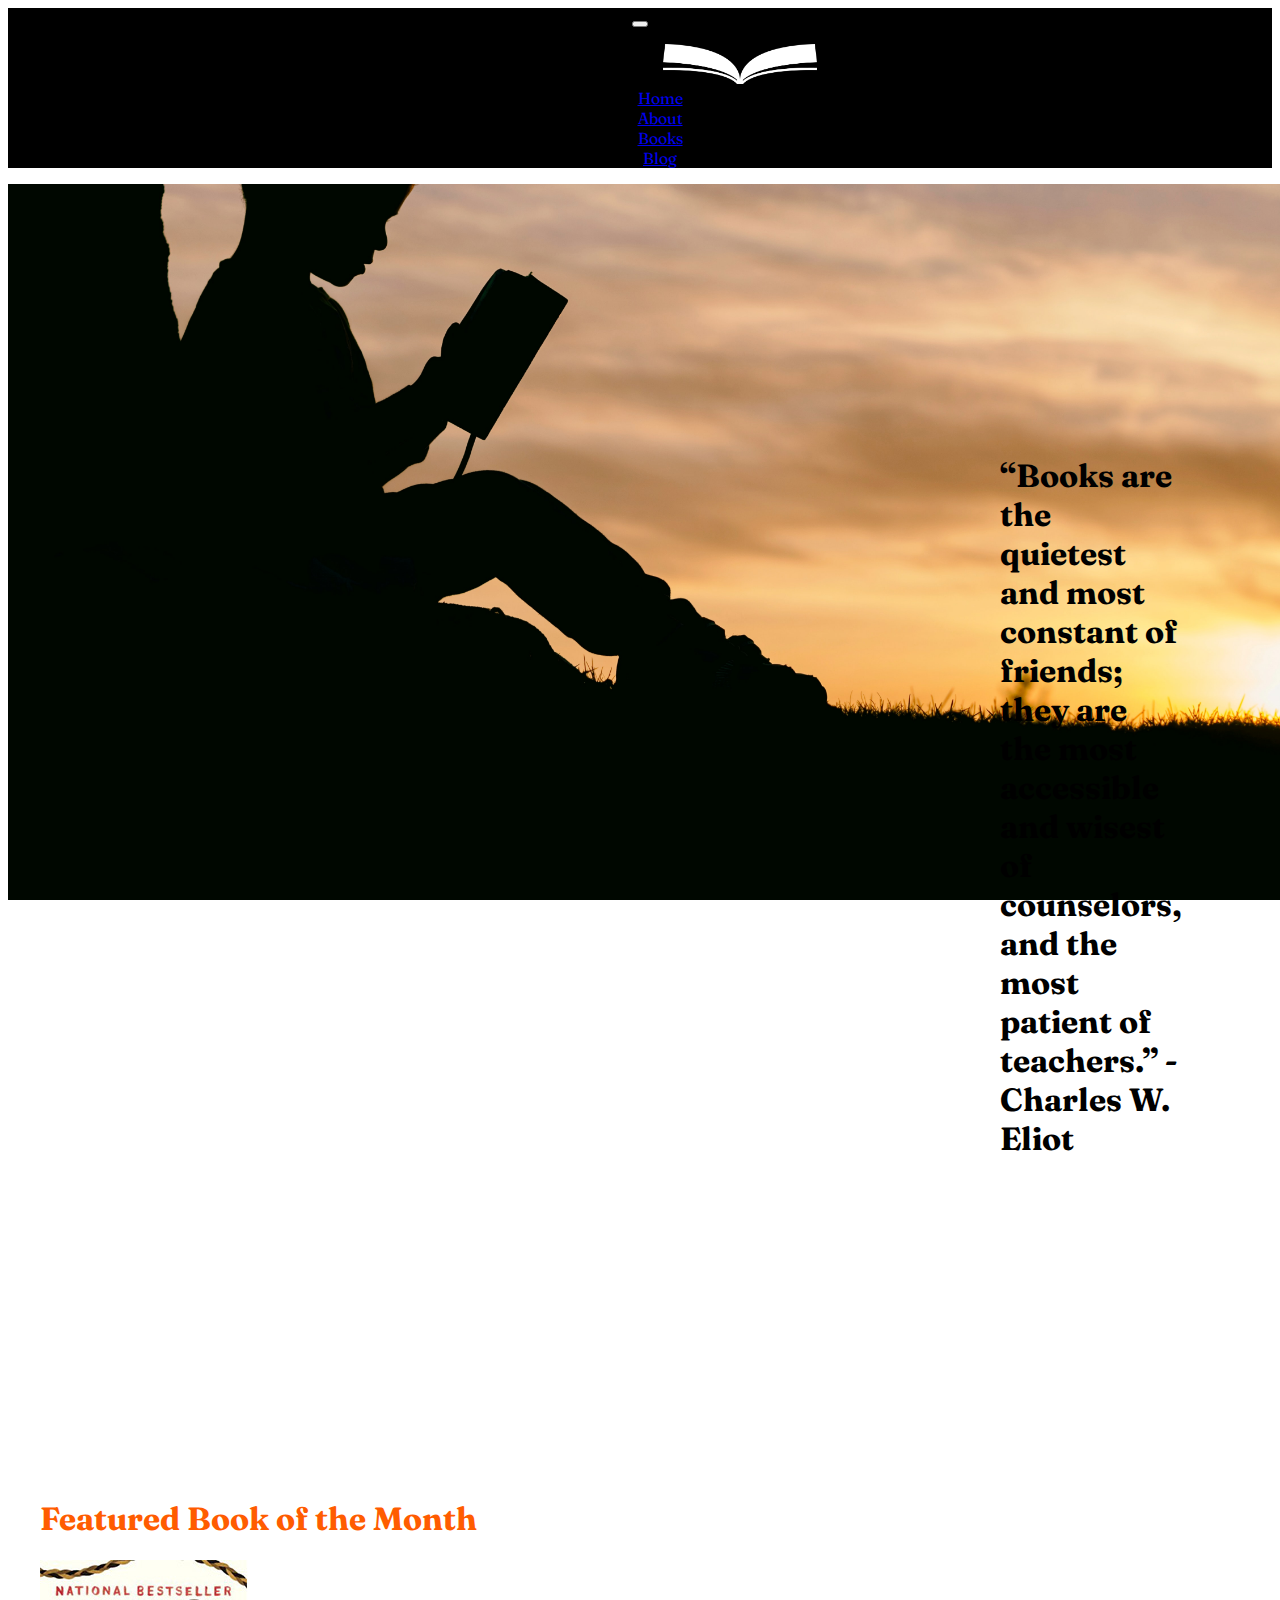
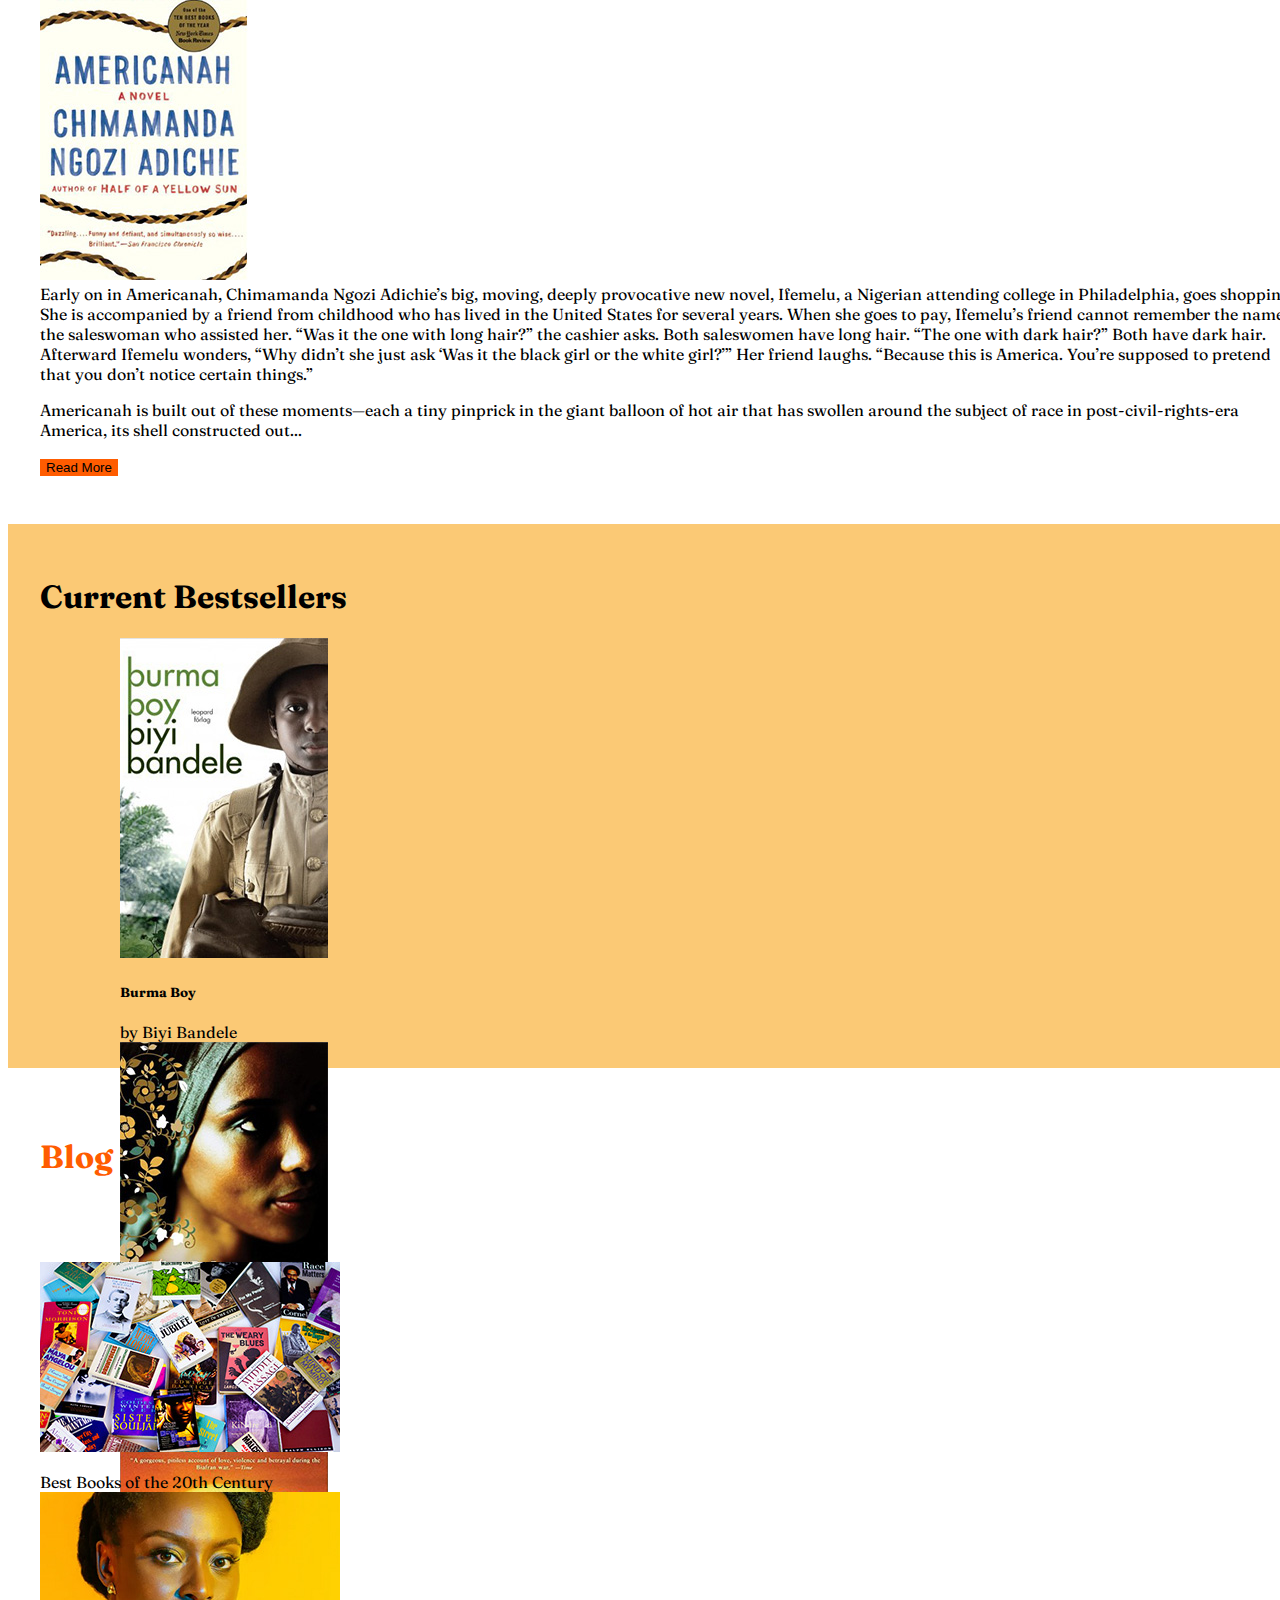
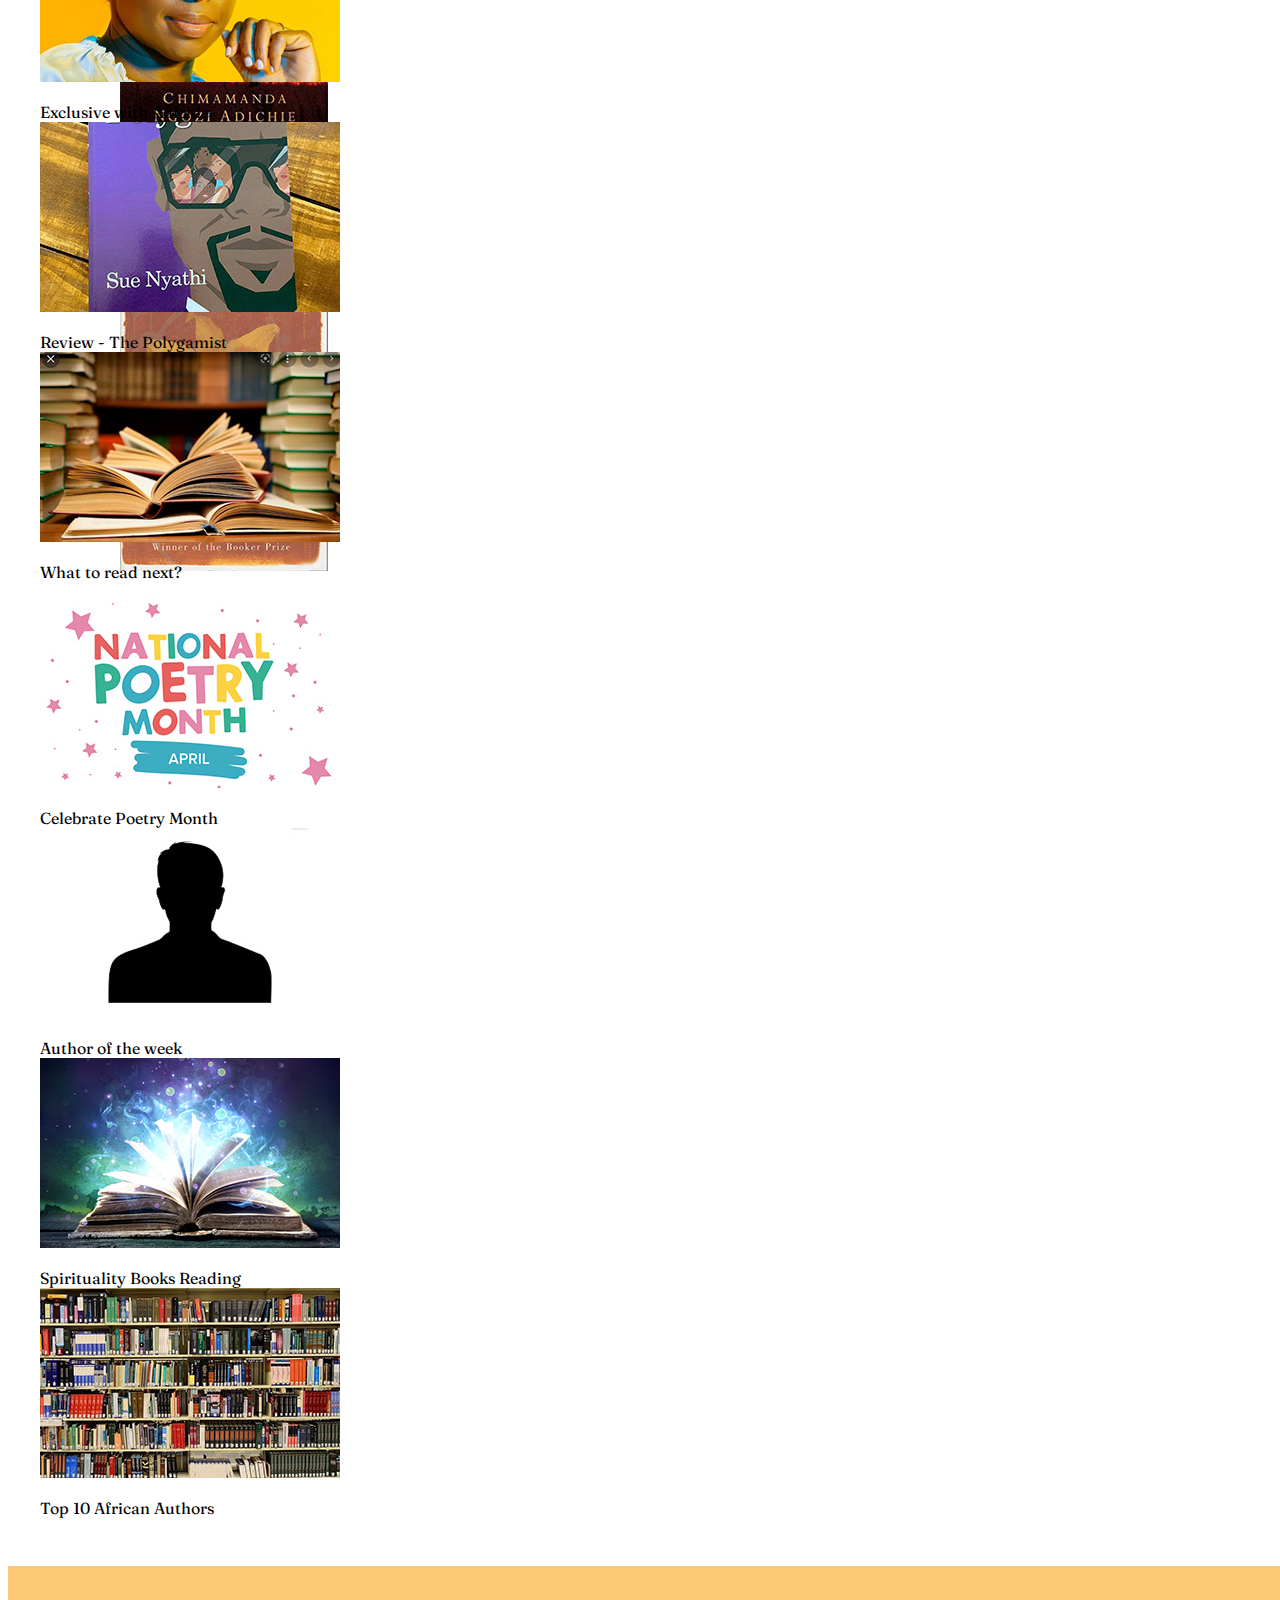
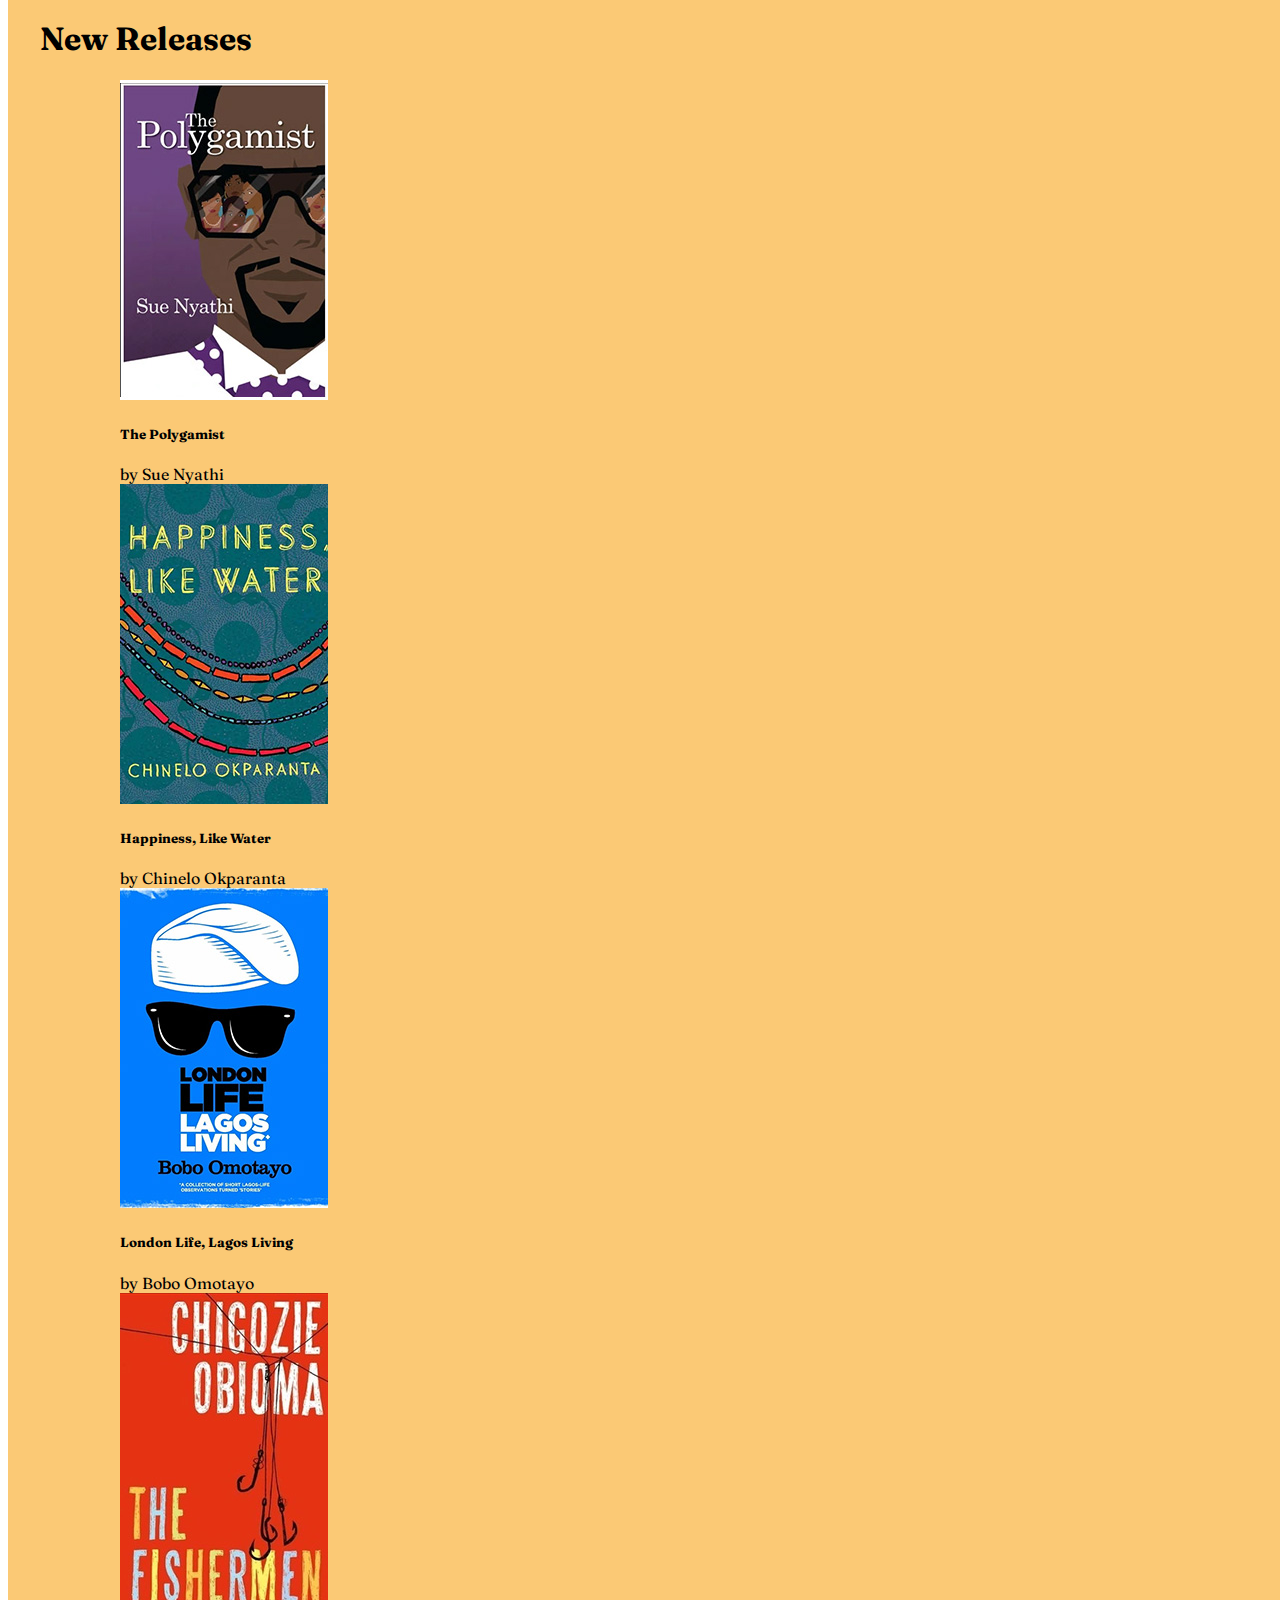
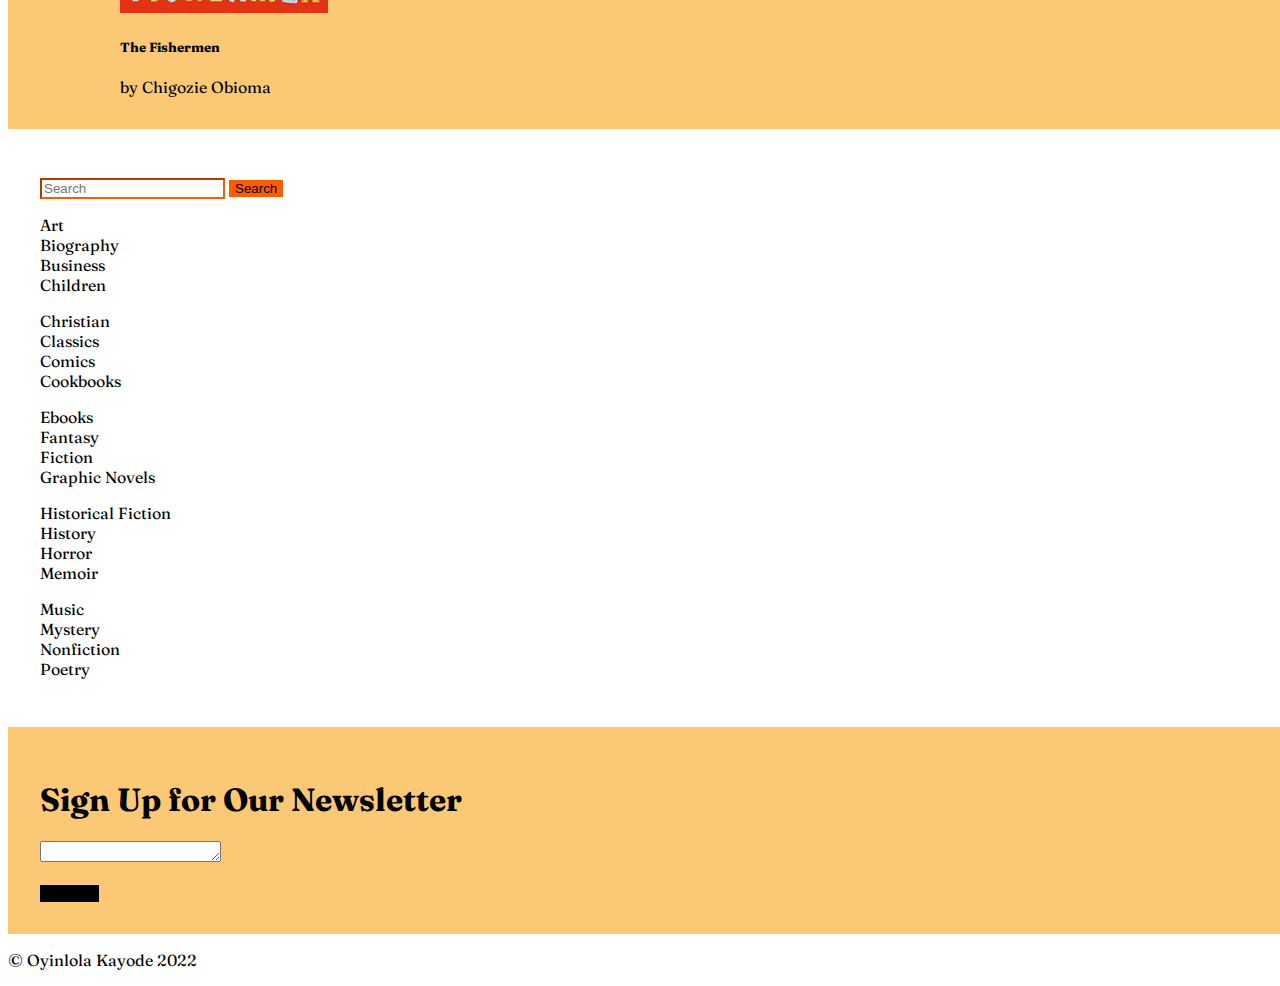
<file: BookReview/index.html>
<!doctype html>
<html lang="en">
  <head>
    <!-- Required meta tags -->
    <meta charset="utf-8">
    <meta name="viewport" content="width=device-width, initial-scale=1">

    <!-- Bootstrap CSS -->
    <link href='style.css' rel='stylesheet'>
    <link href="https://cdn.jsdelivr.net/npm/bootstrap@5.0.2/dist/css/bootstrap.min.css" rel="stylesheet" integrity="sha384-EVSTQN3/azprG1Anm3QDgpJLIm9Nao0Yz1ztcQTwFspd3yD65VohhpuuCOmLASjC" crossorigin="anonymous">
    <link rel="preconnect" href="https://fonts.googleapis.com">
    <link rel="preconnect" href="https://fonts.gstatic.com" crossorigin>
    <link href="https://fonts.googleapis.com/css2?family=Fraunces:wght@200;300;400;500;600;700;800;900&family=Poppins:ital,wght@0,100;0,200;0,300;0,400;0,500;0,600;0,700;0,800;0,900;1,100;1,200;1,300;1,400;1,500;1,600;1,700;1,800;1,900&family=Raleway:ital,wght@0,100;0,200;0,300;0,400;0,500;0,600;0,700;0,800;0,900;1,100;1,200;1,300;1,400;1,500;1,600;1,700;1,800;1,900&display=swap" rel="stylesheet"> 


    
    <title>African Book Reviews</title>
  </head>
  <body style='font-family: fraunces, serif;'>
      <!--navbar-->
      <nav class="navbar navbar-expand-lg navbar-dark black">
        <div class="container-fluid">
          <div class='row'>
            <div class='col-lg-12'>
          <button class="navbar-toggler" type="button" data-bs-toggle="collapse" data-bs-target="#navbarSupportedContent" aria-controls="navbarSupportedContent" aria-expanded="false" aria-label="Toggle navigation">
            <span class="navbar-toggler-icon"></span>
          </button>
          <div class="collapse navbar-collapse" id="navbarSupportedContent">
            <ul class="navbar-nav me-auto mb-2 mb-lg-0">
              <img src='LOGO ICON.png' class="navbar-brand" style='height: 40px; width: auto; margin-left: 10rem;' href="#"></a>
              <li class="nav-item">
                <a class="nav-link active" aria-current="page" href="#">Home</a>
              </li>
              <li class="nav-item">
                <a class="nav-link" href="#">About</a>
              </li>
              <li class="nav-item">
                <a class="nav-link" href="#">Books</a>
              </li>
              <li class="nav-item">
                <a class="nav-link" href="#">Blog</a>
              </li>
              
            </div>
          </div>
          </div>
        </div>
      </nav>

      <!--hero-->

      <div class="container parallax parallax-img bg-image" style='background-image: url(hero.jpg)' >
        <div class='hero-inner'>
          <h1 class='hero-headline'>“Books are the quietest and most constant of friends; they are the most accessible and wisest of counselors, and the most patient of teachers.”
            - Charles W. Eliot</h1>
      </div>
      </div>
      

     <!--first section-->
     <p><section>
          <div class='container text-center'>
            <div class='row'>
              <div class='col-lg-12'>
                <h1 style='color: #FF5C00;'>Featured Book of the Month</h1>
              </div>
            </div>

            <div class='row'>
              <div class='col-lg-3'>
                <img src='americanah.jpg'>
              </div>
              <div class='col-lg-9' style='text-align: left;'>
                Early on in Americanah, Chimamanda Ngozi Adichie’s big, moving, deeply provocative new novel, Ifemelu, a Nigerian attending college in Philadelphia, goes shopping. She is accompanied by a friend from childhood who has lived in the United States for several years. When she goes to pay, Ifemelu’s friend cannot remember the name of the saleswoman who assisted her. “Was it the one with long hair?” the cashier asks. Both saleswomen have long hair. “The one with dark hair?” Both have dark hair. Afterward Ifemelu wonders, “Why didn’t she just ask ‘Was it the black girl or the white girl?’” Her friend laughs. “Because this is America. You’re supposed to pretend that you don’t notice certain things.”

                <p></p>
                
                Americanah is built out of these moments—each a tiny pinprick in the giant balloon of hot air that has swollen around the subject of race in post-civil-rights-era America, its shell constructed out...
                <p></p>
                <div class='text-end'>
                  <button type="button" class="btn btn-primary btn-lg" style='background-color: #FF5C00; border: none;'>Read More</button>
                </div>
              </div>
            </div>
          </div> 
          </p>

        </section>
    
        <!--second section-->

        <p><section>
          <div class='container' style='background-color: #FBC975; height: 30rem;'>
            <div class='row text-center'>
              <div class='col-lg-12'>
                <h1>Current Bestsellers</h1>
              </div>
            </div>

            <div class='row' style='margin-right: 5rem; margin-left: 5rem;'>
              <div class='col-lg-3' style='justify-content: center;'>
                <img src='burma.jpg'>
                <p></p><h5>Burma Boy</h5>
                by Biyi Bandele

              </div>

              <div class='col-lg-3 justify-content-center'>
                <img src='memoryoflove.jpg'>
                <p></p><h5>The Memory of Love</h5>
                by Aminatta Forna
              </div>

              <div class='col-lg-3 justify-content-center'>
                <img src='halfofayellow.jpg'>
                <p></p><h5>Half of a Yellow Sun</h5>
                by Chimamanda Adichie
              </div>

              <div class='col-lg-3 justify-content-center'>
                <img src='famishedroad.jpg'>
                <p></p><h5> The Famished Road</h5>
                by Ben Okri
              </div>
            </div>
          
          </div>
        </section></p>

        <!--third section-->
        <p><section>
          <div class='container text-center'>
            <div class='row'>
              <div class='col-lg-12'>
                <h1 style='color: #FF5C00;'>Blog</h1>
              </div>
            </div>
            </div>

            <div class='container justify-content-center'>
            <div class='row'>
              <div class='col-lg-3'>
                <img src='bestbooks.jpg'>
                <p></p>Best Books of the 20th Century
              </div>

              <div class='col-lg-3'>
                <img src='archie.jpg'>
                <p></p>Exclusive with Adichie
              </div>

              <div class='col-lg-3'>
                <img src='poly.jpg'>
                <p></p>Review - The Polygamist
              </div>

              <div class='col-lg-3'>
                <img src='whattoread.jpg'>
                <p></p>What to read next?
              </div>
            </div>

          <p></p><div class='row'>
            <div class='col-lg-3'>
              <img src='poetry.jpg'>
              <p></p>Celebrate Poetry Month
            </div>

            <div class='col-lg-3'>
              <img src='author.jpg'>
              <p></p>Author of the week
            </div>

            <div class='col-lg-3'>
              <img src='spirituality.jpg'>
              <p></p>Spirituality Books Reading
            </div>

            <div class='col-lg-3'>
              <img src='topten.jpg'>
              <p></p>Top 10 African Authors
            </div>
          </div>
        </div>

            </div>
            </section>

<!--fourth section-->

            <p></p><section>
              <div class='container' style='background-color: #FBC975;'>
                <div class='row text-center'>
                  <div class='col-lg-12'>
                    <h1>New Releases</h1>
                  </div>
                </div>
    
                <div class='row' style='margin-right: 5rem; margin-left: 5rem;'>
                  <div class='col-lg-3' style='justify-content: center;'>
                    <img src='thepoly.jpg'>
                    <p></p><h5>The Polygamist</h5>
                    by Sue Nyathi
    
                  </div>
    
                  <div class='col-lg-3 justify-content-center'>
                    <img src='happiness.jpg'>
                    <p></p><h5>Happiness, Like Water</h5>
                    by Chinelo Okparanta
                  </div>
    
                  <div class='col-lg-3 justify-content-center'>
                    <img src='londonlife.jpg'>
                    <p></p><h5>London Life, Lagos Living</h5>
                    by Bobo Omotayo
                  </div>
    
                  <div class='col-lg-3 justify-content-center'>
                    <img src='thefishermen.jpg'>
                    <p></p><h5>The Fishermen</h5>
                    by Chigozie Obioma
                  </div>
                </div>
              
              </div>
            </section>

            <!--fifth section-->

            <p></p><section>
            <div class='container'>
              <div class='row'>
                <div class='col-lg-12'>
                  <form class="d-flex">
                    <input class="form-control me-2" type="search" placeholder="Search" aria-label="Search" style='border-color: #FF5C00;'>
                    <button class="btn btn-primary" style='background-color: #FF5C00; border: none;' type="submit" value='Submit'>Search</button>
                  </form>
                </div>
              </div>

              <p></p><div class='row text-center'>
                <div class='col-lg-3'>
                  Art
                </div>

                <div class='col-lg-3'>
                  Biography
                </div>

                <div class='col-lg-3'>
                  Business
                </div>

                <div class='col-lg-3'>
                  Children
                </div>
              </div>

              <p></p><div class='row text-center'>
                <div class='col-lg-3'>
                  Christian
                </div>

                <div class='col-lg-3'>
                  Classics
                </div>

                <div class='col-lg-3'>
                  Comics
                </div>

                <div class='col-lg-3'>
                  Cookbooks
                </div>
              </div>

              <p></p><div class='row text-center'>
                <div class='col-lg-3'>
                  Ebooks
                </div>

                <div class='col-lg-3'>
                  Fantasy
                </div>

                <div class='col-lg-3'>
                  Fiction
                </div>

                <div class='col-lg-3'>
                  Graphic Novels
                </div>
              </div>

              <p></p><div class='row text-center'>
                <div class='col-lg-3'>
                  Historical Fiction
                </div>

                <div class='col-lg-3'>
                  History
                </div>

                <div class='col-lg-3'>
                  Horror
                </div>

                <div class='col-lg-3'>
                  Memoir
                </div>
              </div>

              <p></p><div class='row text-center'>
                <div class='col-lg-3'>
                  Music
                </div>

                <div class='col-lg-3'>
                  Mystery
                </div>

                <div class='col-lg-3'>
                  Nonfiction
                </div>

                <div class='col-lg-3'>
                  Poetry
                </div>
              </div>

            </div>
          </section>


        <!--sixth section-->

        <p></p><section>
          <div class='container' style='background-color: #FBC975;'>
            <div class='row text-center'>
              <div class='col-lg-12'>
                <h1>Sign Up for Our Newsletter</h1>
              </div>
            </div>

            <div class="col-lg-12">
              <label for="NewsletterSignup" class="form-label"></label>
              <textarea class="form-control" id="NewsletterSignup" rows="1"></textarea>
            </div>

            <p></p>
            <div class='text-center'>
            <button type="button" class="btn btn-primary btn-lg" style='background-color: black; border: none;'>Sign Up</button>
          </div>
          
          </div>
        </section>

        <!--footer-->

        <footer class='container-fluid text-center'>
          <div class='row'>
            <div class='col'>
          <p class='footer-text'> &copy; Oyinlola Kayode 2022</p>
        </div>
        </div>
        </footer>
      

    <!-- Optional JavaScript; choose one of the two! -->

    <!-- Option 1: Bootstrap Bundle with Popper -->
    <script src="https://cdn.jsdelivr.net/npm/bootstrap@5.0.2/dist/js/bootstrap.bundle.min.js" integrity="sha384-MrcW6ZMFYlzcLA8Nl+NtUVF0sA7MsXsP1UyJoMp4YLEuNSfAP+JcXn/tWtIaxVXM" crossorigin="anonymous"></script>

    <!-- Option 2: Separate Popper and Bootstrap JS -->
    <!--
    <script src="https://cdn.jsdelivr.net/npm/@popperjs/core@2.9.2/dist/umd/popper.min.js" integrity="sha384-IQsoLXl5PILFhosVNubq5LC7Qb9DXgDA9i+tQ8Zj3iwWAwPtgFTxbJ8NT4GN1R8p" crossorigin="anonymous"></script>
    <script src="https://cdn.jsdelivr.net/npm/bootstrap@5.0.2/dist/js/bootstrap.min.js" integrity="sha384-cVKIPhGWiC2Al4u+LWgxfKTRIcfu0JTxR+EQDz/bgldoEyl4H0zUF0QKbrJ0EcQF" crossorigin="anonymous"></script>
    -->
  </body>
</html>
</file>
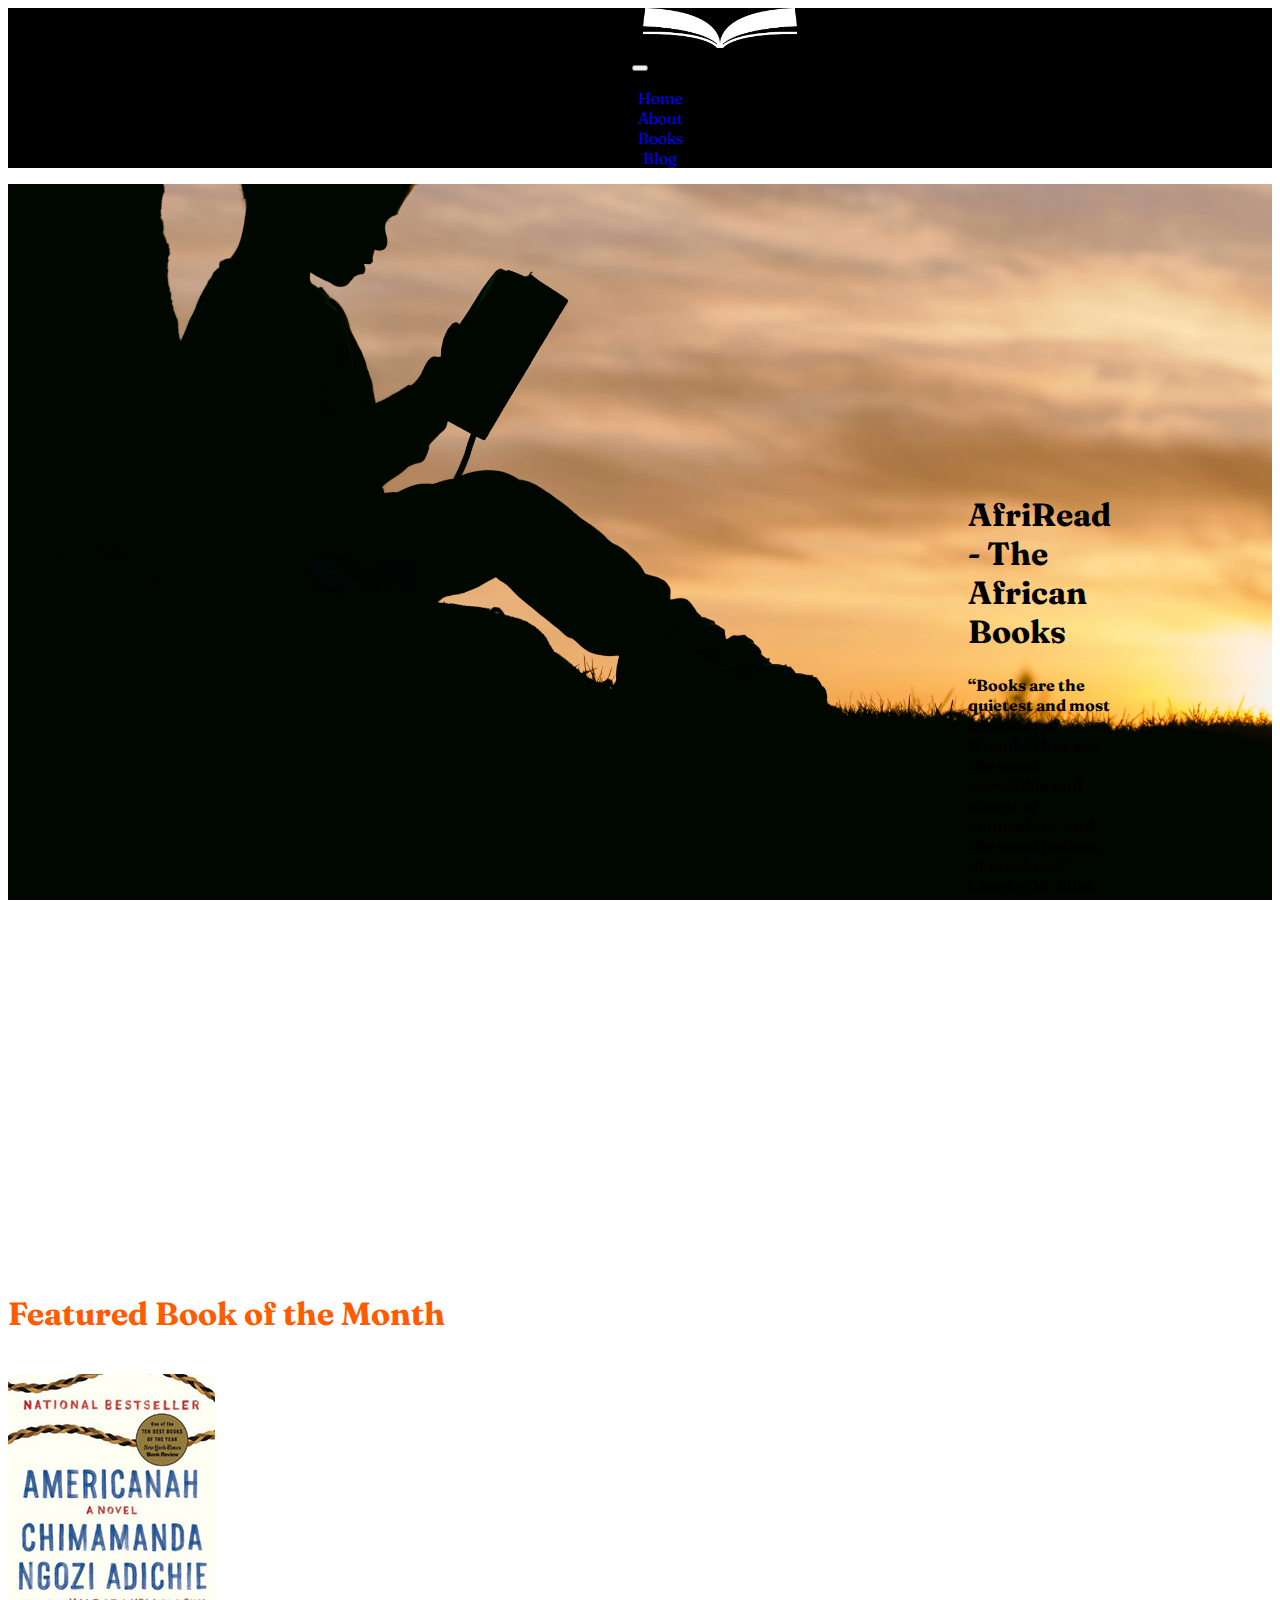
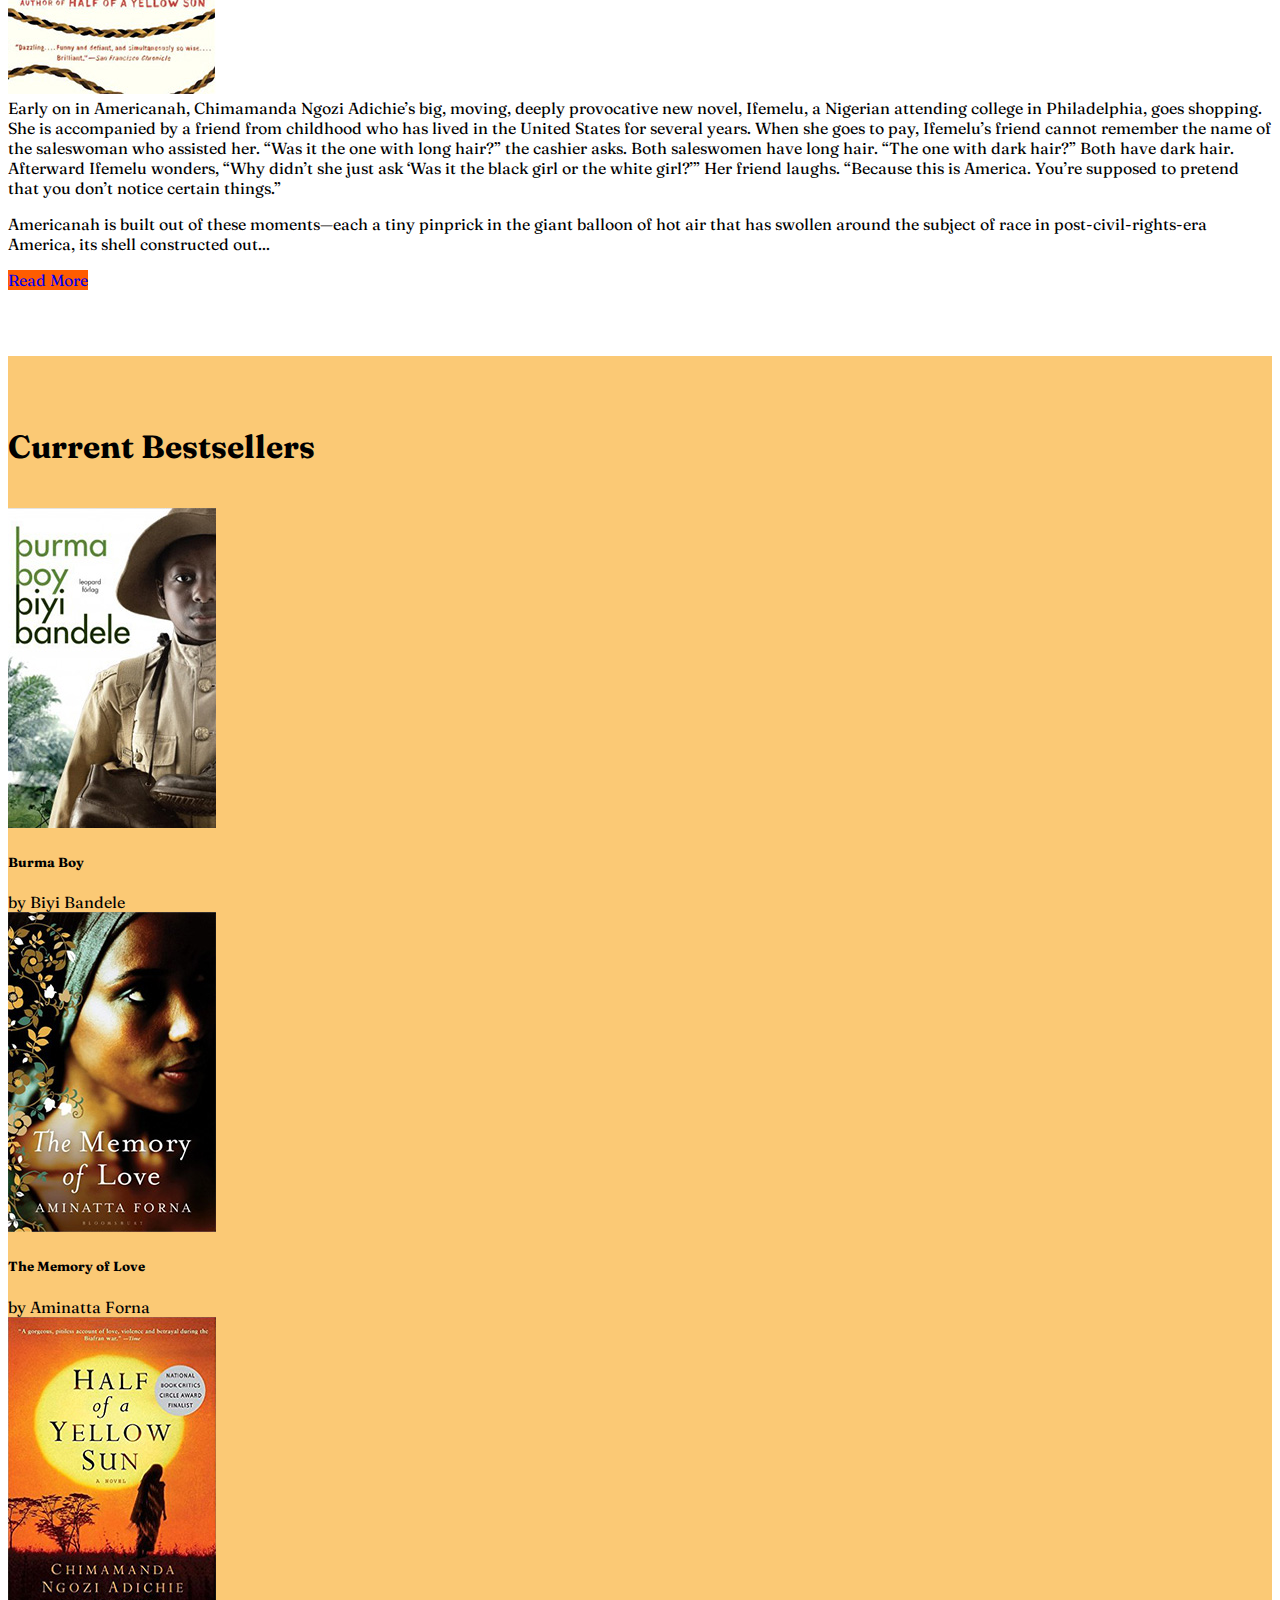
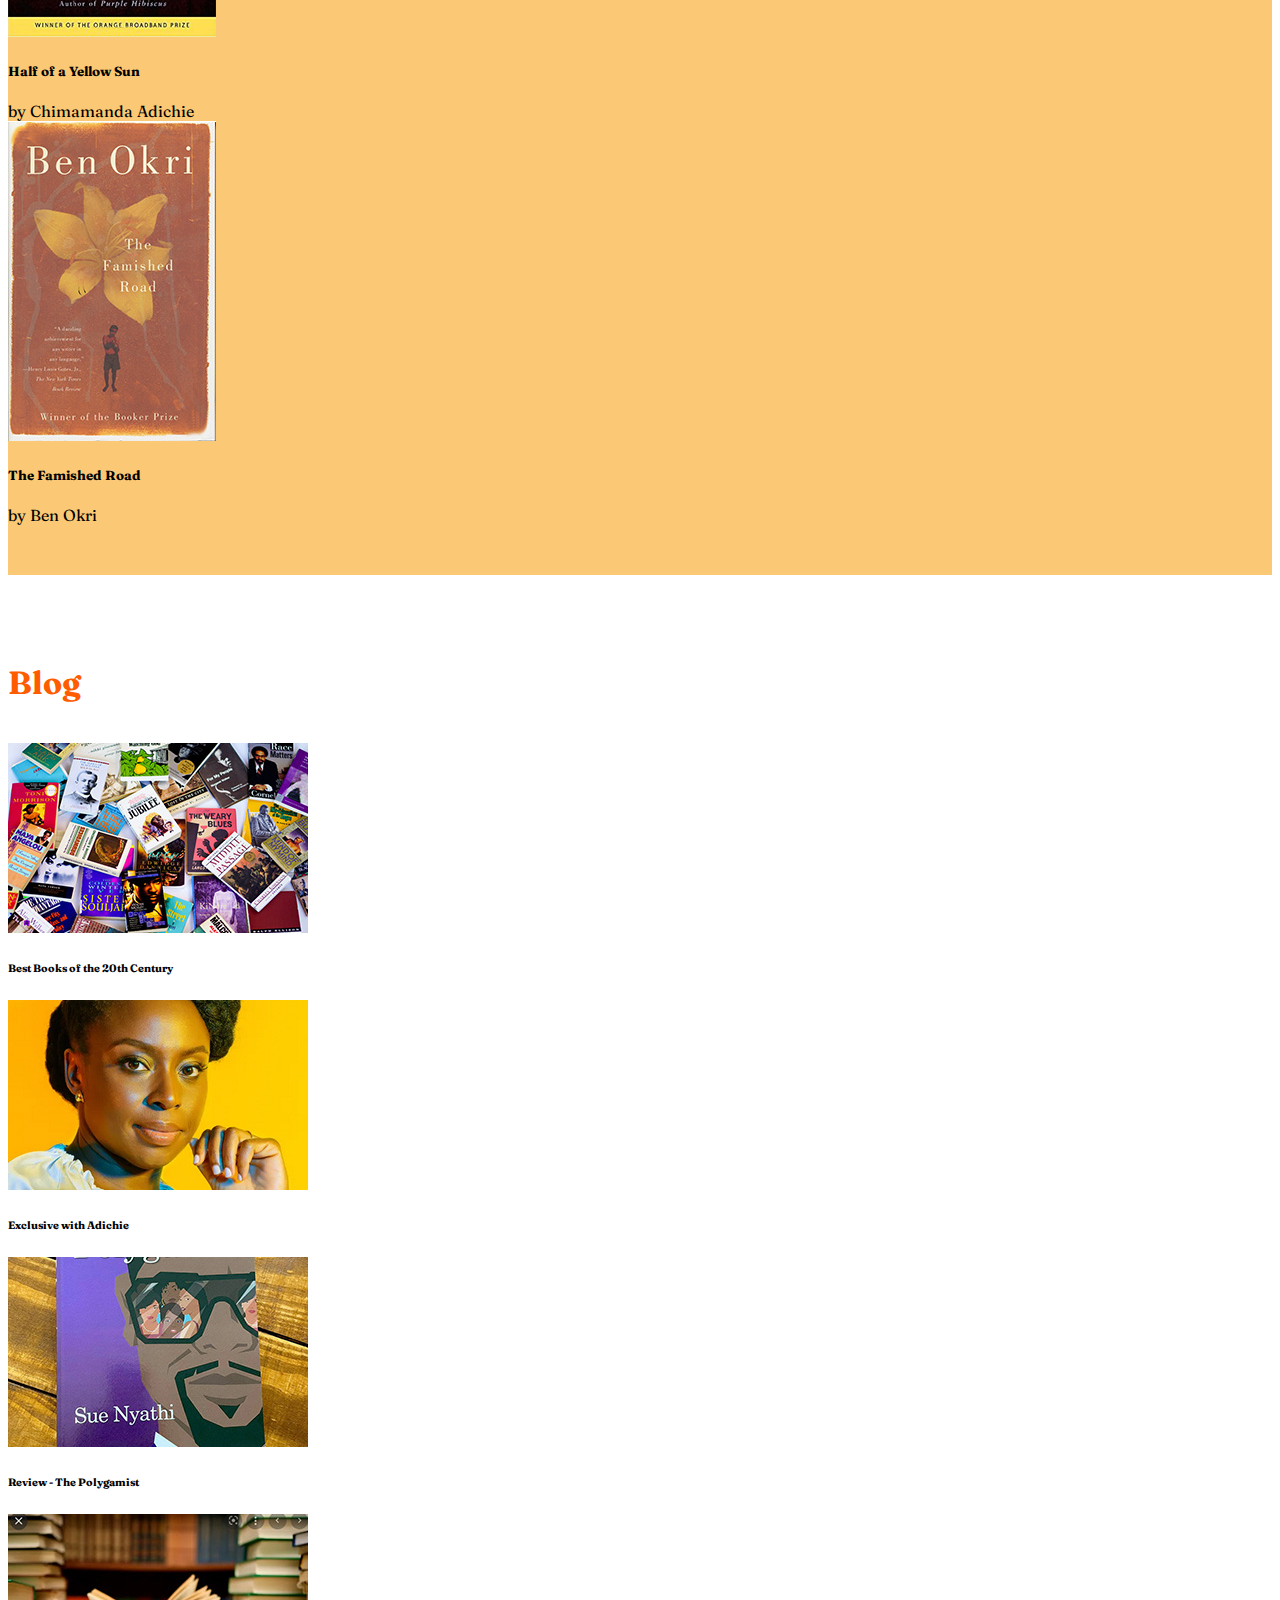
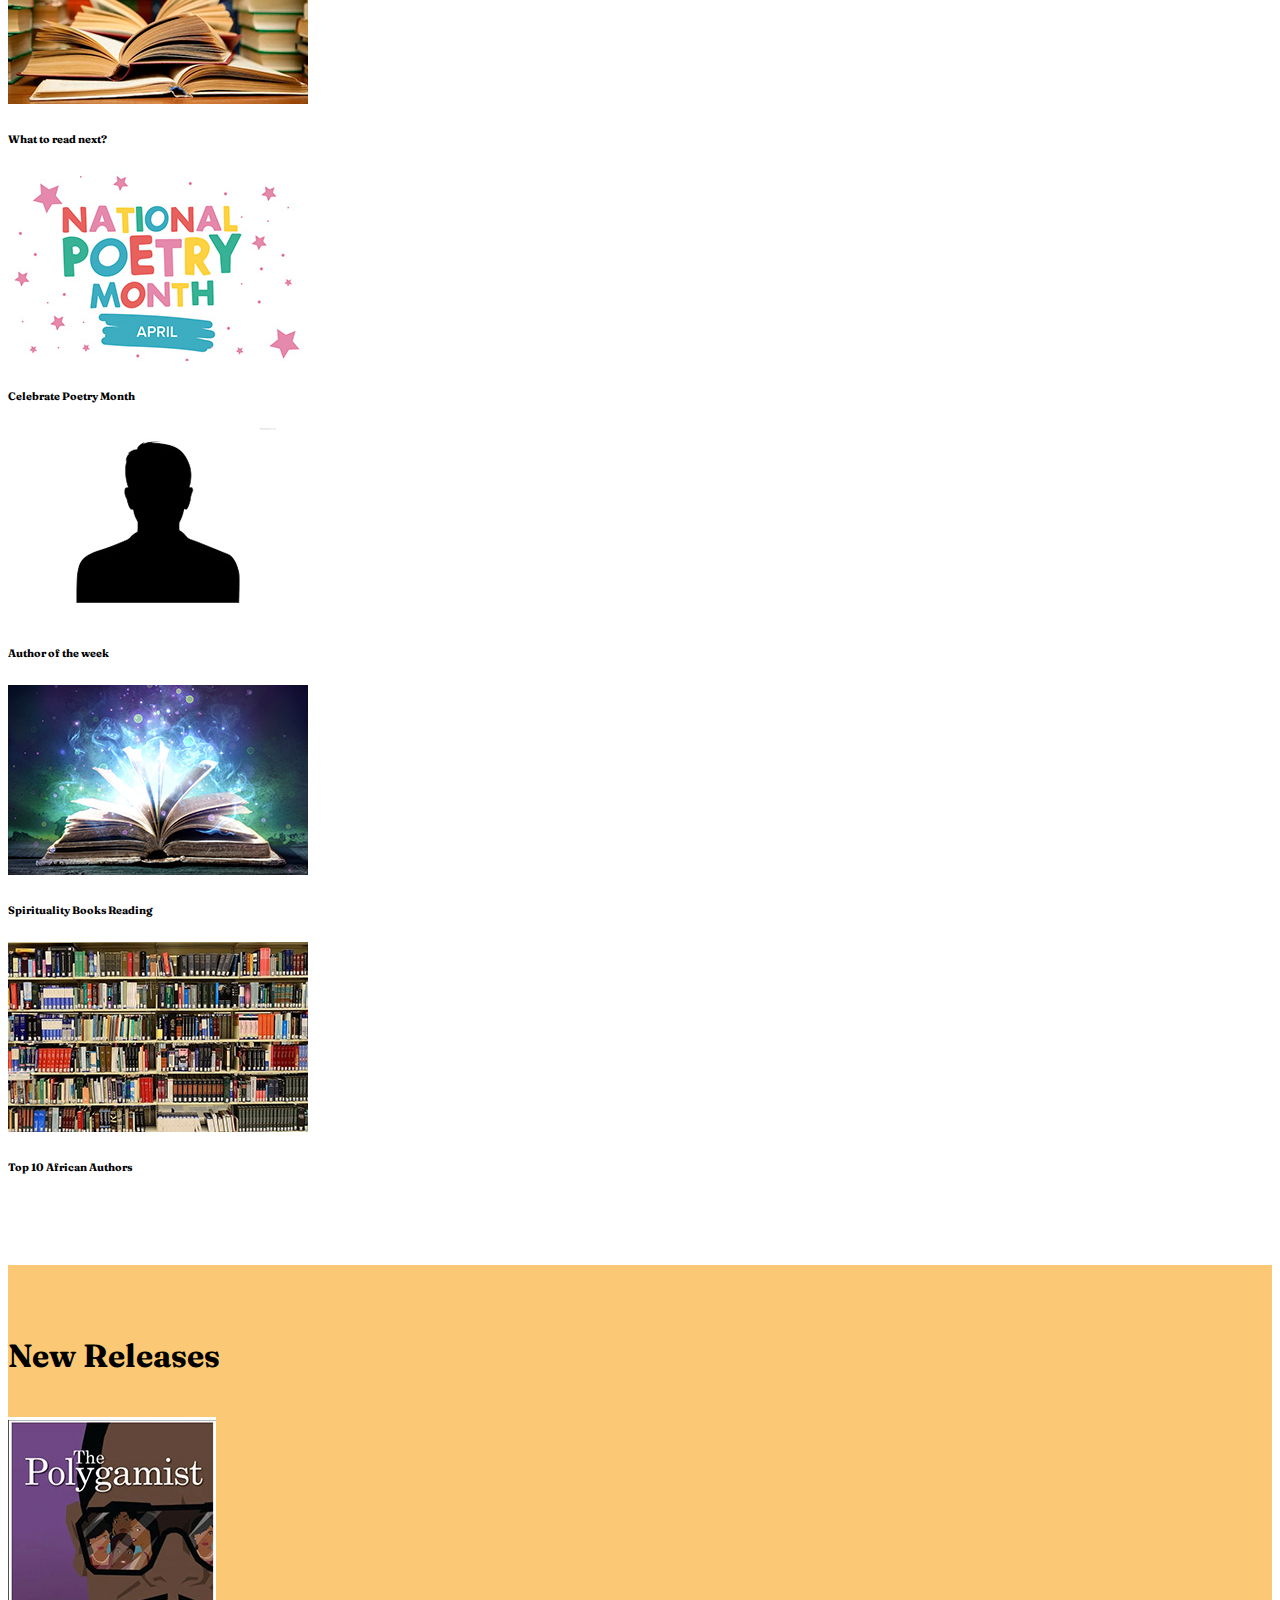
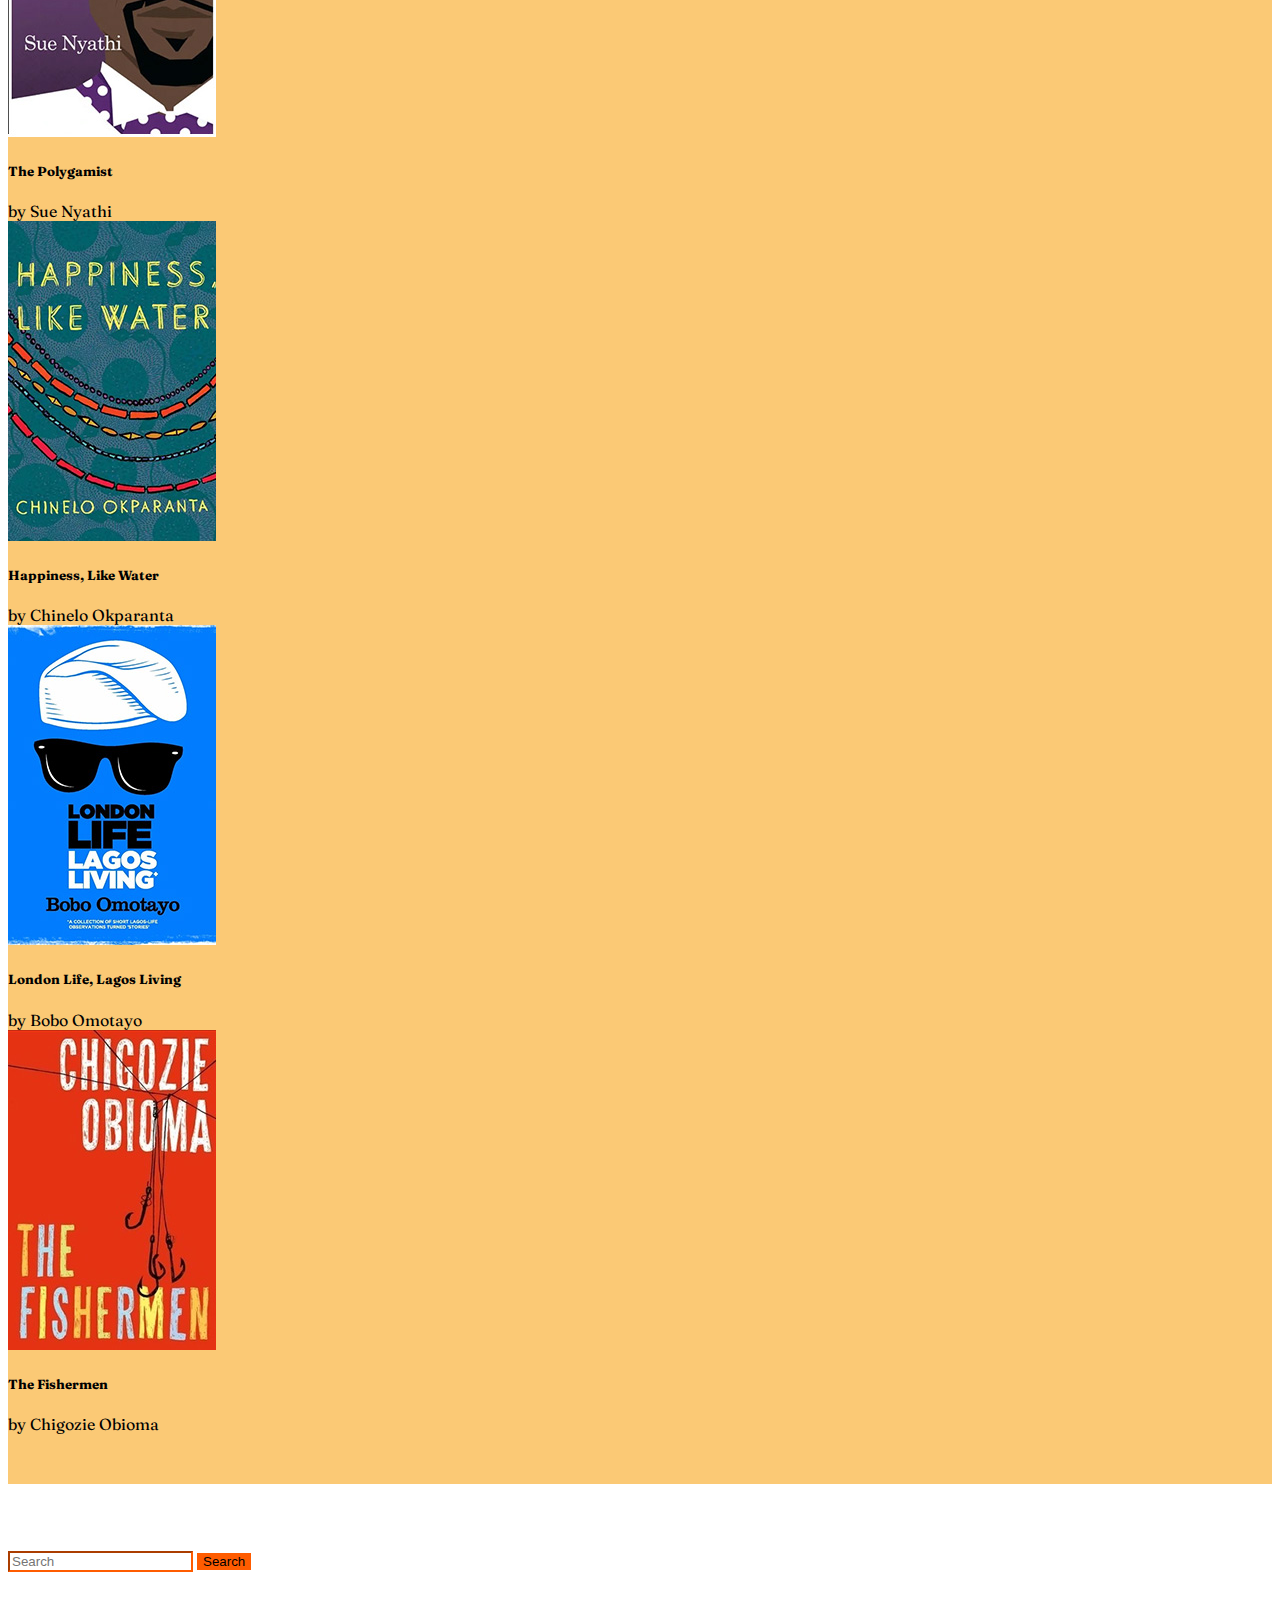
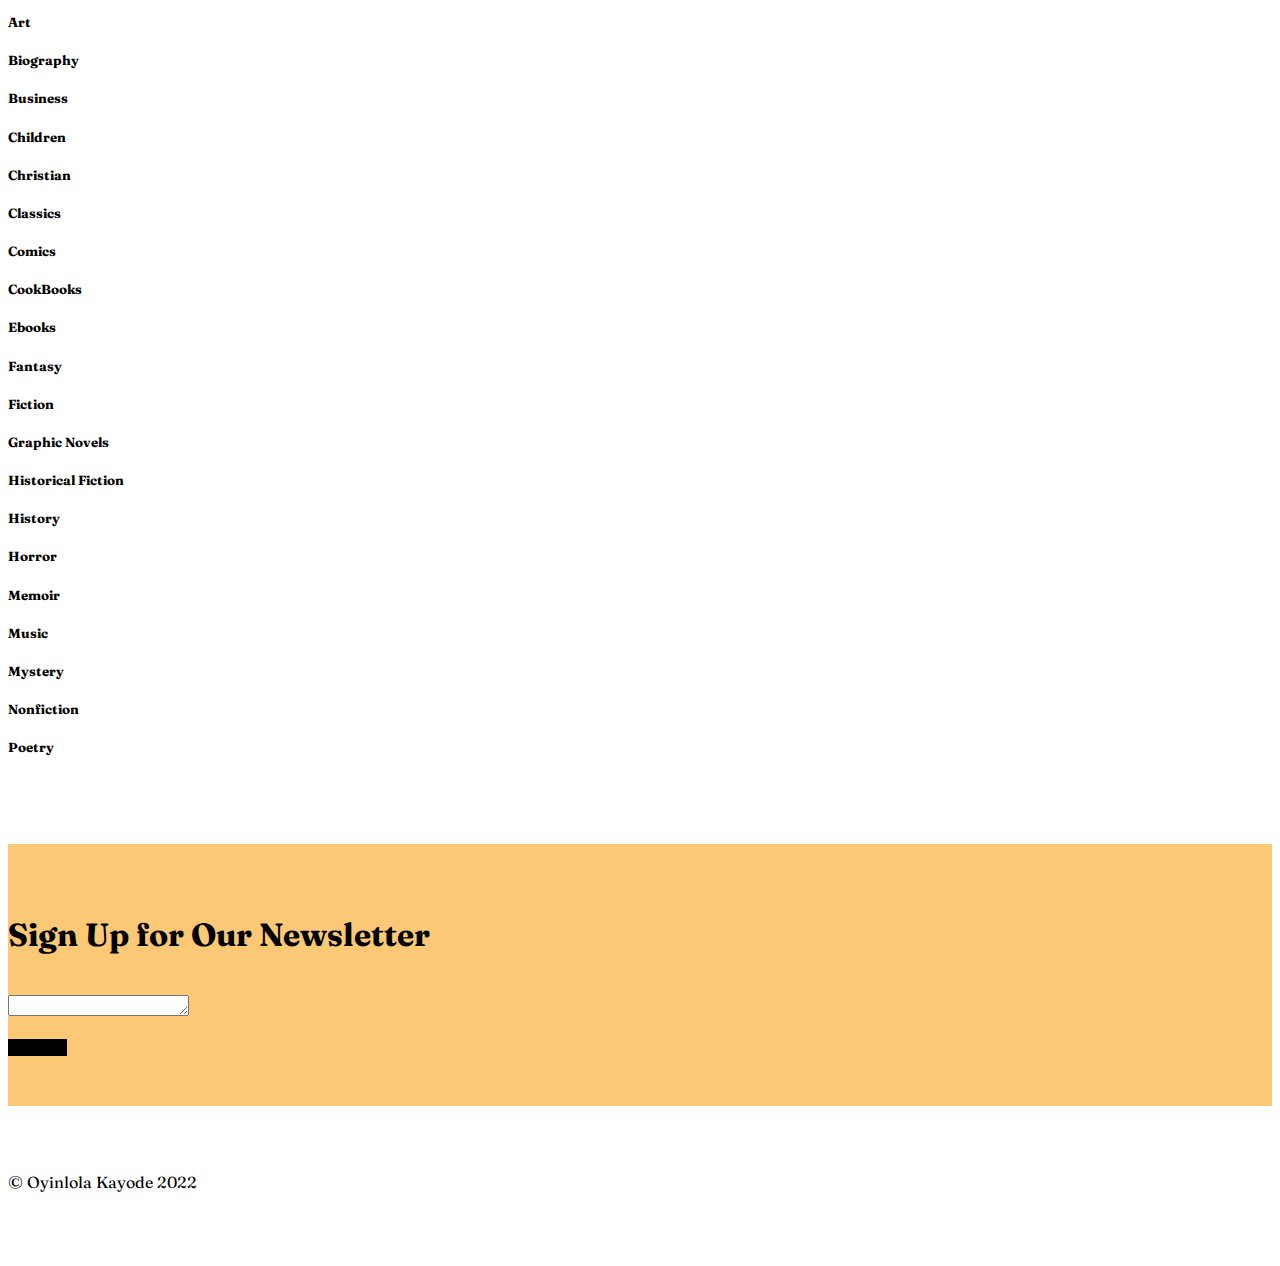
<file: BookReview2/index.html>
<!doctype html>
<html lang="en">
  <head>
    <!-- Required meta tags -->
    <meta charset="utf-8">
    <meta name="viewport" content="width=device-width, initial-scale=1">

    <!-- Bootstrap CSS -->
    <link href='style.css' rel='stylesheet'>
    <link href="https://cdn.jsdelivr.net/npm/bootstrap@5.0.2/dist/css/bootstrap.min.css" rel="stylesheet" integrity="sha384-EVSTQN3/azprG1Anm3QDgpJLIm9Nao0Yz1ztcQTwFspd3yD65VohhpuuCOmLASjC" crossorigin="anonymous">
    <link rel="preconnect" href="https://fonts.googleapis.com">
    <link rel="preconnect" href="https://fonts.gstatic.com" crossorigin>
    <link href="https://fonts.googleapis.com/css2?family=Fraunces:wght@200;300;400;500;600;700;800;900&family=Poppins:ital,wght@0,100;0,200;0,300;0,400;0,500;0,600;0,700;0,800;0,900;1,100;1,200;1,300;1,400;1,500;1,600;1,700;1,800;1,900&family=Raleway:ital,wght@0,100;0,200;0,300;0,400;0,500;0,600;0,700;0,800;0,900;1,100;1,200;1,300;1,400;1,500;1,600;1,700;1,800;1,900&display=swap" rel="stylesheet"> 


    
    <title>African Book Reviews</title>
  </head>
  <body style='font-family: fraunces, serif;'>
      <!--navbar-->
      <nav class="navbar navbar-expand-lg navbar-dark black">
        <div class="container-fluid" style='padding-top: 0%; padding-bottom: 0%;'>
          <div class='row'>
            <div class='col-lg-7 col-sm-12'>
              <img src='LOGO ICON.png' class="navbar-brand" style='height: 40px; width: auto; margin-left: 10rem;' href="#"></a>
            </div>
            <div class='col-lg-5 col-sm-12'>
          <button class="navbar-toggler" type="button" data-bs-toggle="collapse" data-bs-target="#navbarSupportedContent" aria-controls="navbarSupportedContent" aria-expanded="false" aria-label="Toggle navigation">
            <span class="navbar-toggler-icon"></span>
          </button>
          <div class="collapse navbar-collapse" id="navbarSupportedContent">
           
            <ul class="navbar-nav me-auto mb-2 mb-lg-0">
          
              <li class="nav-item">
                <a class="nav-link active" aria-current="page" href="#">Home</a>
              </li>
              <li class="nav-item">
                <a class="nav-link" href="#">About</a>
              </li>
              <li class="nav-item">
                <a class="nav-link" href="#">Books</a>
              </li>
              <li class="nav-item">
                <a class="nav-link" href="#">Blog</a>
              </li>
              
            </div>
          </div>
          </div>
        </div>
      </nav>

      <!--hero-->

      <div class="container parallax parallax-img bg-image" style='background-image: url(hero.jpg)' >
        <div class='hero-inner hidden-xs'>
          <div class='hero-headline'><h1 style='padding-bottom: 2px;'>AfriRead - The African Books</h1>
            <p></p><h4>“Books are the quietest and most constant of friends; they are the most accessible and wisest of counselors, and the most patient of teachers.”
            - Charles W. Eliot</h4></div>
      </div>
      </div>
      

     <!--first section-->
     <p><section>
          <div class='container text-center'>
            <div class='row'>
              <div class='col-lg-12'>
                <h1 style='color: #FF5C00;'>Featured Book of the Month</h1>
              </div>
            </div>

            <div class='row'>
              <div class='col-lg-3'>
                <img src='americanah.jpg'>
              </div>
              <div class='col-lg-9' style='text-align: left;'>
                Early on in Americanah, Chimamanda Ngozi Adichie’s big, moving, deeply provocative new novel, Ifemelu, a Nigerian attending college in Philadelphia, goes shopping. She is accompanied by a friend from childhood who has lived in the United States for several years. When she goes to pay, Ifemelu’s friend cannot remember the name of the saleswoman who assisted her. “Was it the one with long hair?” the cashier asks. Both saleswomen have long hair. “The one with dark hair?” Both have dark hair. Afterward Ifemelu wonders, “Why didn’t she just ask ‘Was it the black girl or the white girl?’” Her friend laughs. “Because this is America. You’re supposed to pretend that you don’t notice certain things.”

                <p></p>
                
                Americanah is built out of these moments—each a tiny pinprick in the giant balloon of hot air that has swollen around the subject of race in post-civil-rights-era America, its shell constructed out...
                <p></p>
                <div class='text-end'>
                  <a href='review.html' button type="button" class="btn btn-primary btn-lg" style='background-color: #FF5C00; border: none;'>Read More</a>
                </div>
              </div>
            </div>
          </div> 
          </p>

        </section>
    
        <!--second section-->

        <p><section>
          <div class='container-fluid' style='background-color: #FBC975;'>
            <div class='row text-center justify-content-center'>
              <div class='col-lg-12'>
                <h1>Current Bestsellers</h1>
              </div>
           
              
              <div class='col-lg-3'>
                <img src='burma.jpg'>
                <p></p><a href='#' style='text-decoration: none; color: black;'><h5>Burma Boy</h5>
                by Biyi Bandele</a>

              </div>

              <div class='col-lg-3'>
                <img src='memoryoflove.jpg'>
                <p></p><a href='#' style='text-decoration: none; color: black;'><h5>The Memory of Love</h5>
                by Aminatta Forna</a>
              </div>

              <div class='col-lg-3'>
                <img src='halfofayellow.jpg'>
                <p></p><a href='#' style='text-decoration: none; color: black;'><h5>Half of a Yellow Sun</h5>
                by Chimamanda Adichie</a>
              </div>

              <div class='col-lg-3'>
                <img src='famishedroad.jpg'>
                <p></p><a href='#' style='text-decoration: none; color: black;'><h5> The Famished Road</h5>
                by Ben Okri</a>
              </div>
            </div>
          
          </div>
        </section></p>

        <!--third section-->
        <p><section>
          <div class='container text-center justify-content-center'>
            <div class='row'>
              <div class='col-lg-12'>
                <h1 style='color: #FF5C00;'>Blog</h1>
              </div>
            </div>
           

            <div class='row'>
              <div class='col-lg-3'>
                <img src='bestbooks.jpg'>
                <p></p><a href='#' style='text-decoration: none; color: black;'><h6>Best Books of the 20th Century</h6></a> 
              </div>

              <div class='col-lg-3'>
                <img src='archie.jpg'>
                <p></p><a href='#' style='text-decoration: none; color: black;'><h6>Exclusive with Adichie</h6></a> 
              </div>

              <div class='col-lg-3'>
                <img src='poly.jpg'>
                <p></p><a href='#' style='text-decoration: none; color: black;'><h6>Review - The Polygamist</h6></a> 
              </div>

              <div class='col-lg-3'>
                <img src='whattoread.jpg'>
                <p></p><a href='#' style='text-decoration: none; color: black;'><h6>What to read next?</h6></a> 
              </div>
            </div>

          <p></p><div class='row'>
            <div class='col-lg-3'>
              <img src='poetry.jpg'>
              <p></p><a href='#' style='text-decoration: none; color: black;'><h6>Celebrate Poetry Month</h6></a> 
            </div>

            <div class='col-lg-3'>
              <img src='author.jpg'>
              <p></p><a href='#' style='text-decoration: none; color: black;'><h6>Author of the week</h6></a> 
            </div>

            <div class='col-lg-3'>
              <img src='spirituality.jpg'>
              <p></p><a href='#' style='text-decoration: none; color: black;'><h6>Spirituality Books Reading</h6></a> 
            </div>

            <div class='col-lg-3'>
              <img src='topten.jpg'>
              <p></p><a href='#' style='text-decoration: none; color: black;'><h6>Top 10 African Authors</h6></a> 
            </div>
          </div>
        </div>

            </div>
            </section>

<!--fourth section-->

            <p></p><section>
              <div class='container-fluid' style='background-color: #FBC975;'>
                <div class='row text-center justify-content-center'>
                  <div class='col-lg-12'>
                    <h1>New Releases</h1>
                  </div>
                
                  
                  <div class='col-lg-3' style='justify-content: center;'>
                    <img src='thepoly.jpg'>
                    <p></p><h5>The Polygamist</h5>
                    by Sue Nyathi
    
                  </div>
    
                  <div class='col-lg-3 justify-content-center'>
                    <img src='happiness.jpg'>
                    <p></p><h5>Happiness, Like Water</h5>
                    by Chinelo Okparanta
                  </div>
    
                  <div class='col-lg-3 justify-content-center'>
                    <img src='londonlife.jpg'>
                    <p></p><h5>London Life, Lagos Living</h5>
                    by Bobo Omotayo
                  </div>
    
                  <div class='col-lg-3 justify-content-center'>
                    <img src='thefishermen.jpg'>
                    <p></p><h5>The Fishermen</h5>
                    by Chigozie Obioma
                  </div>
                </div>
              
              </div>
            </section>

            <!--fifth section-->

            <p></p><section>
            <div class='container'>
              <div class='row'>
                <div class='col-lg-12' style='padding-bottom: 20px;'>
                  <form class="d-flex">
                    <input class="form-control me-2" type="search" placeholder="Search" aria-label="Search" style='border-color: #FF5C00;'>
                    <button class="btn btn-primary" style='background-color: #FF5C00; border: none;' type="submit" value='Submit'>Search</button>
                  </form>
                </div>
              </div>

              <p></p><div class='row text-center'>
                <div class='col-lg-3'>
                  <a href='#' style='text-decoration: none; color: black;'><h5>Art</h5></a>
                </div>

                <div class='col-lg-3'>
                  <a href='#' style='text-decoration: none; color: black;'><h5>Biography</h5></a>
                </div>

                <div class='col-lg-3'>
                  <a href='#' style='text-decoration: none; color: black;'><h5>Business</h5></a>
                </div>

                <div class='col-lg-3'>
                  <a href='#' style='text-decoration: none; color: black;'><h5>Children</h5></a> 
                </div>
              </div>

              <p></p><div class='row text-center'>
                <div class='col-lg-3'>
                  <a href='#' style='text-decoration: none; color: black;'><h5>Christian</h5></a> 
                </div>

                <div class='col-lg-3'>
                  <a href='#' style='text-decoration: none; color: black;'><h5>Classics</h5></a> 
                </div>

                <div class='col-lg-3'>
                  <a href='#' style='text-decoration: none; color: black;'><h5>Comics</h5></a> 
                </div>

                <div class='col-lg-3'>
                  <a href='#' style='text-decoration: none; color: black;'><h5>CookBooks</h5></a> 
                </div>
              </div>

              <p></p><div class='row text-center'>
                <div class='col-lg-3'>
                  <a href='#' style='text-decoration: none; color: black;'><h5>Ebooks</h5></a> 
                </div>

                <div class='col-lg-3'>
                  <a href='#' style='text-decoration: none; color: black;'><h5>Fantasy</h5></a> 
                </div>

                <div class='col-lg-3'>
                  <a href='#' style='text-decoration: none; color: black;'><h5>Fiction</h5></a> 
                </div>

                <div class='col-lg-3'>
                  <a href='#' style='text-decoration: none; color: black;'><h5>Graphic Novels</h5></a> 
                </div>
              </div>

              <p></p><div class='row text-center'>
                <div class='col-lg-3'>
                  <a href='#' style='text-decoration: none; color: black;'><h5>Historical Fiction</h5></a> 
                </div>

                <div class='col-lg-3'>
                  <a href='#' style='text-decoration: none; color: black;'><h5>History</h5></a>  
                </div>

                <div class='col-lg-3'>
                  <a href='#' style='text-decoration: none; color: black;'><h5>Horror</h5></a>  
                </div>

                <div class='col-lg-3'>
                  <a href='#' style='text-decoration: none; color: black;'><h5>Memoir</h5></a>  
                </div>
              </div>

              <p></p><div class='row text-center'>
                <div class='col-lg-3'>
                  <a href='#' style='text-decoration: none; color: black;'><h5>Music</h5></a>  
                </div>

                <div class='col-lg-3'>
                  <a href='#' style='text-decoration: none; color: black;'><h5>Mystery</h5></a> 
                </div>

                <div class='col-lg-3'>
                  <a href='#' style='text-decoration: none; color: black;'><h5>Nonfiction</h5></a> 
                </div>

                <div class='col-lg-3'>
                  <a href='#' style='text-decoration: none; color: black;'><h5>Poetry</h5></a>  
                </div>
              </div>

            </div>
          </section>


        <!--sixth section-->

        <p></p><section>
          <div class='container-fluid' style='background-color: #FBC975;'>
            <div class='row text-center justify-content-center'>
              <div class='col-lg-12'>
                <h1>Sign Up for Our Newsletter</h1>
              </div>
            
            
            <div class="col-lg-6">
              <label for="NewsletterSignup" class="form-label"></label>
              <textarea class="form-control" id="NewsletterSignup" rows="1"></textarea>
            </div>
           
            <p></p>
            <div class='text-center'>
            <button type="button" class="btn btn-primary btn-lg" style='background-color: black; border: none;'>Sign Up</button>
          </div>
          
          </div>
        </section>

        <!--footer-->

        <footer class='container-fluid text-center'>
          <div class='row'>
            <div class='col'>
          <p class='footer-text'> &copy; Oyinlola Kayode 2022</p>
        </div>
        </div>
        </footer>
      

    <!-- Optional JavaScript; choose one of the two! -->

    <!-- Option 1: Bootstrap Bundle with Popper -->
    <script src="https://cdn.jsdelivr.net/npm/bootstrap@5.0.2/dist/js/bootstrap.bundle.min.js" integrity="sha384-MrcW6ZMFYlzcLA8Nl+NtUVF0sA7MsXsP1UyJoMp4YLEuNSfAP+JcXn/tWtIaxVXM" crossorigin="anonymous"></script>

    <!-- Option 2: Separate Popper and Bootstrap JS -->
    <!--
    <script src="https://cdn.jsdelivr.net/npm/@popperjs/core@2.9.2/dist/umd/popper.min.js" integrity="sha384-IQsoLXl5PILFhosVNubq5LC7Qb9DXgDA9i+tQ8Zj3iwWAwPtgFTxbJ8NT4GN1R8p" crossorigin="anonymous"></script>
    <script src="https://cdn.jsdelivr.net/npm/bootstrap@5.0.2/dist/js/bootstrap.min.js" integrity="sha384-cVKIPhGWiC2Al4u+LWgxfKTRIcfu0JTxR+EQDz/bgldoEyl4H0zUF0QKbrJ0EcQF" crossorigin="anonymous"></script>
    -->
  </body>
</html>
</file>
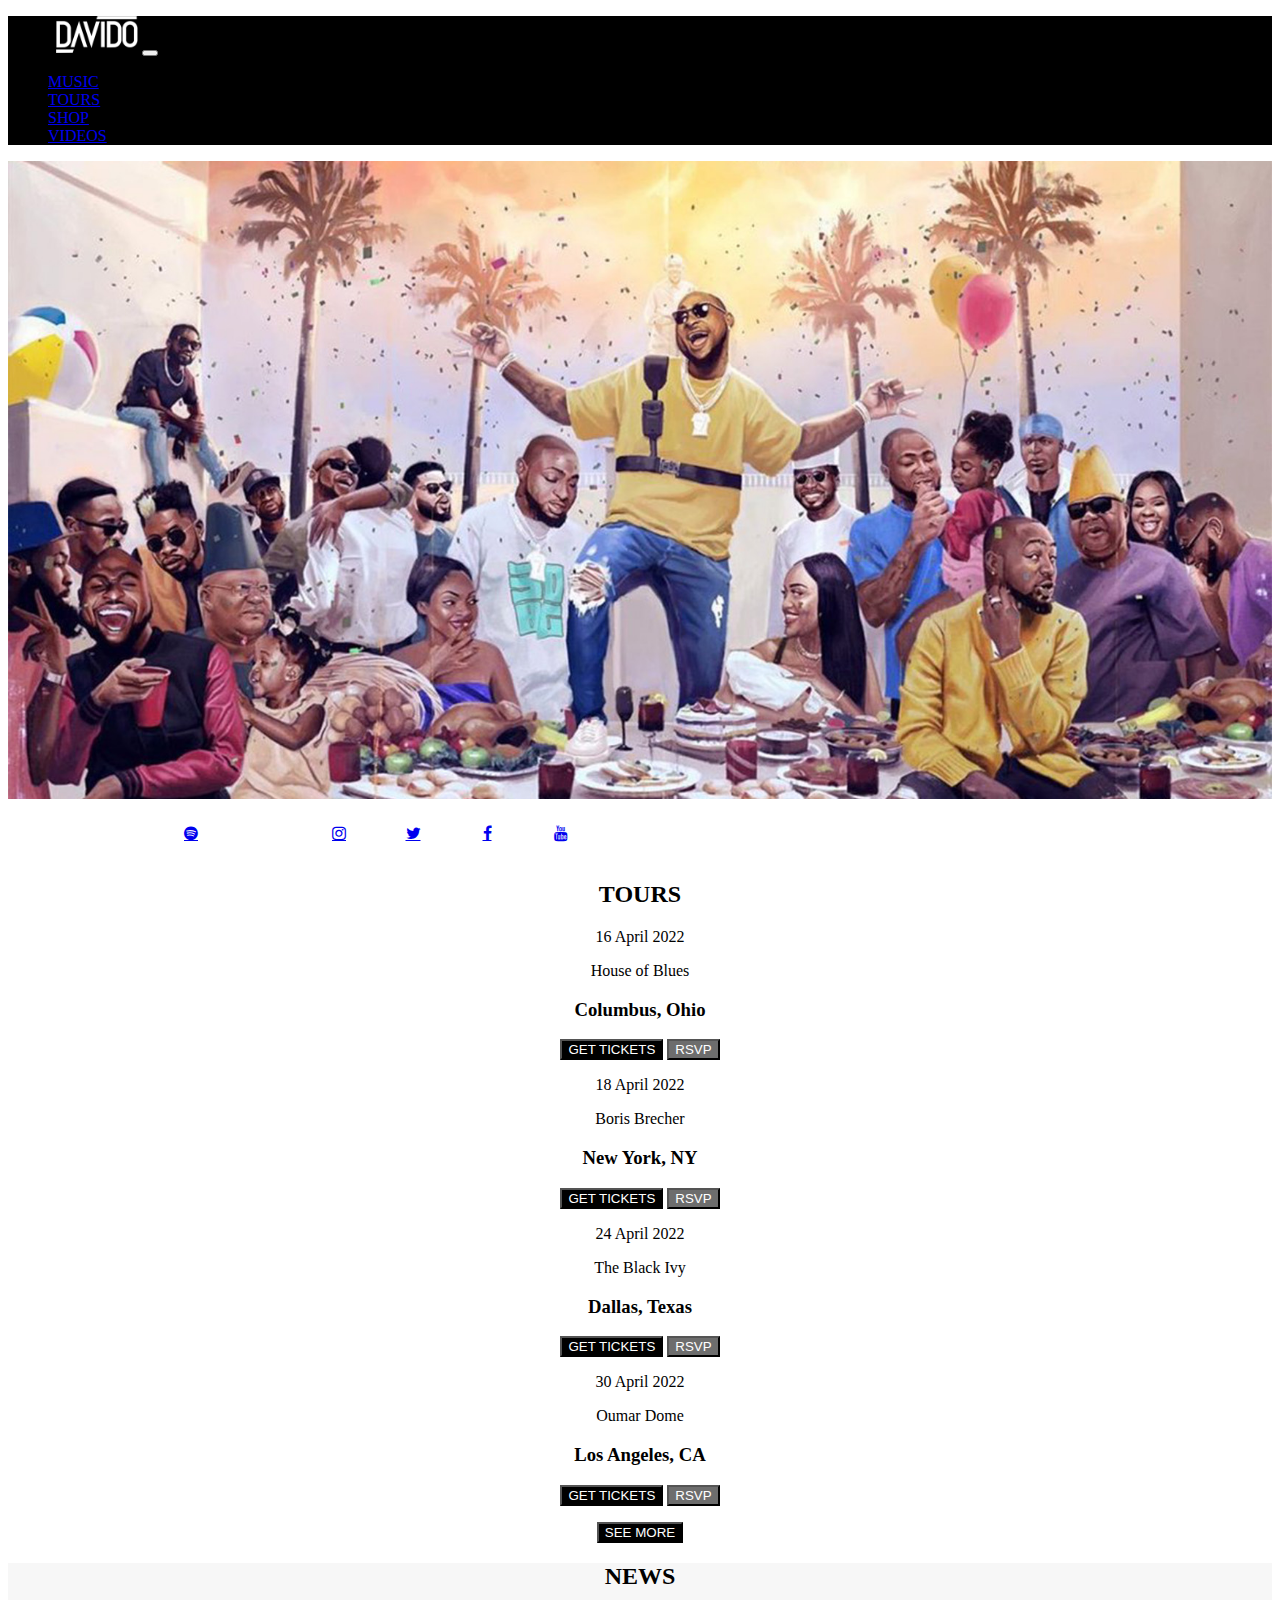
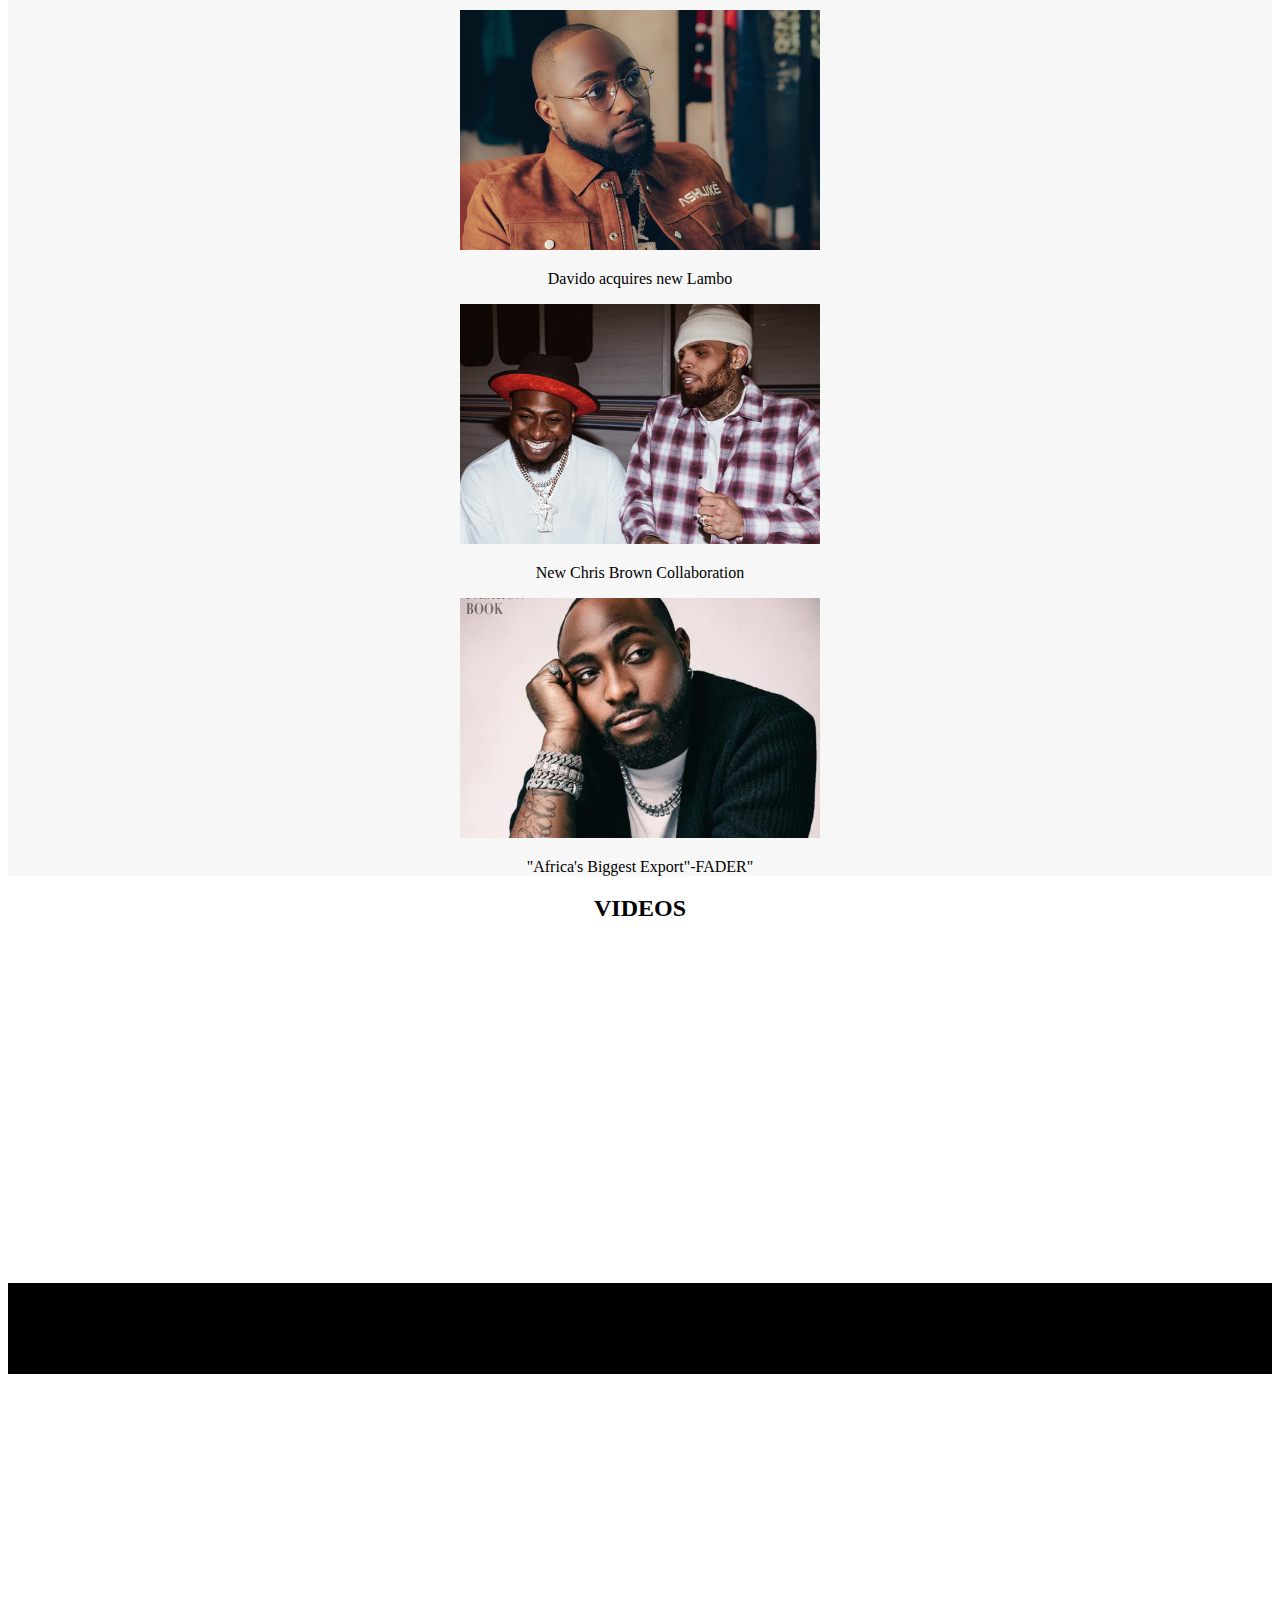
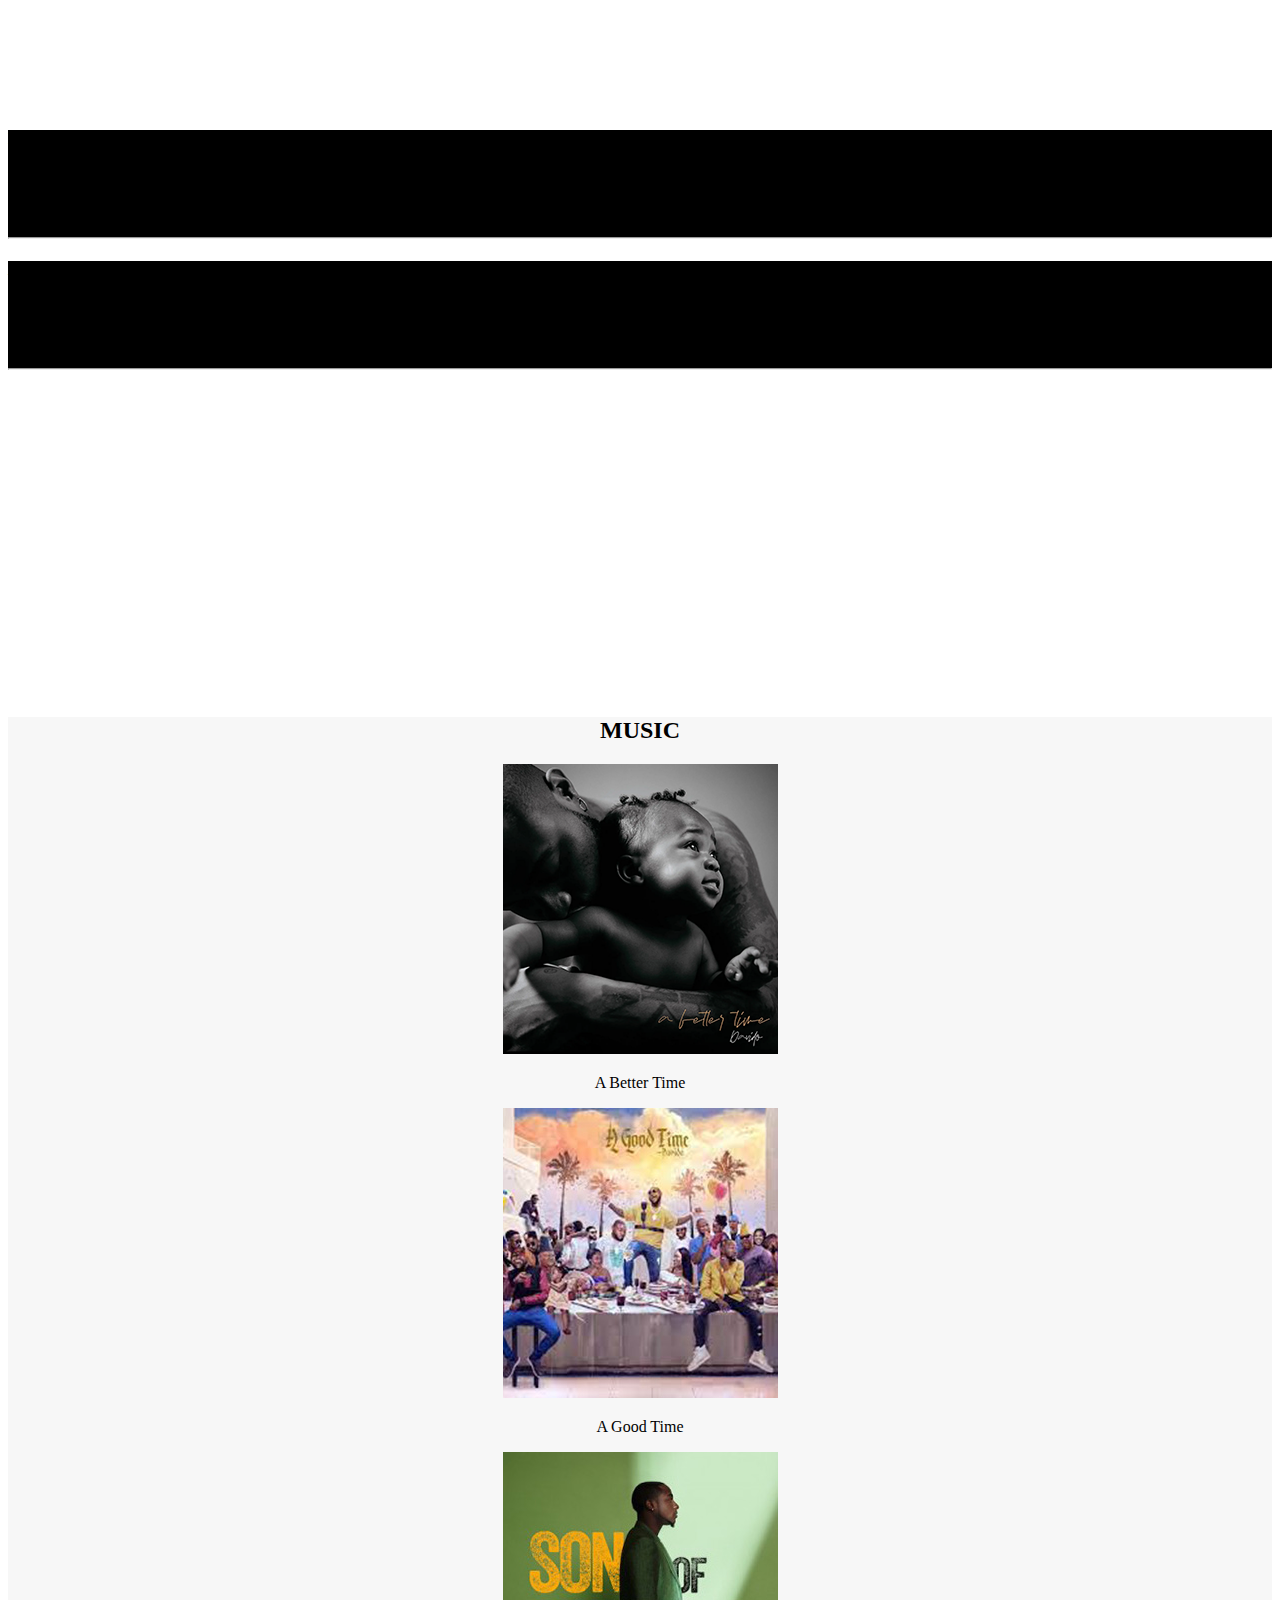
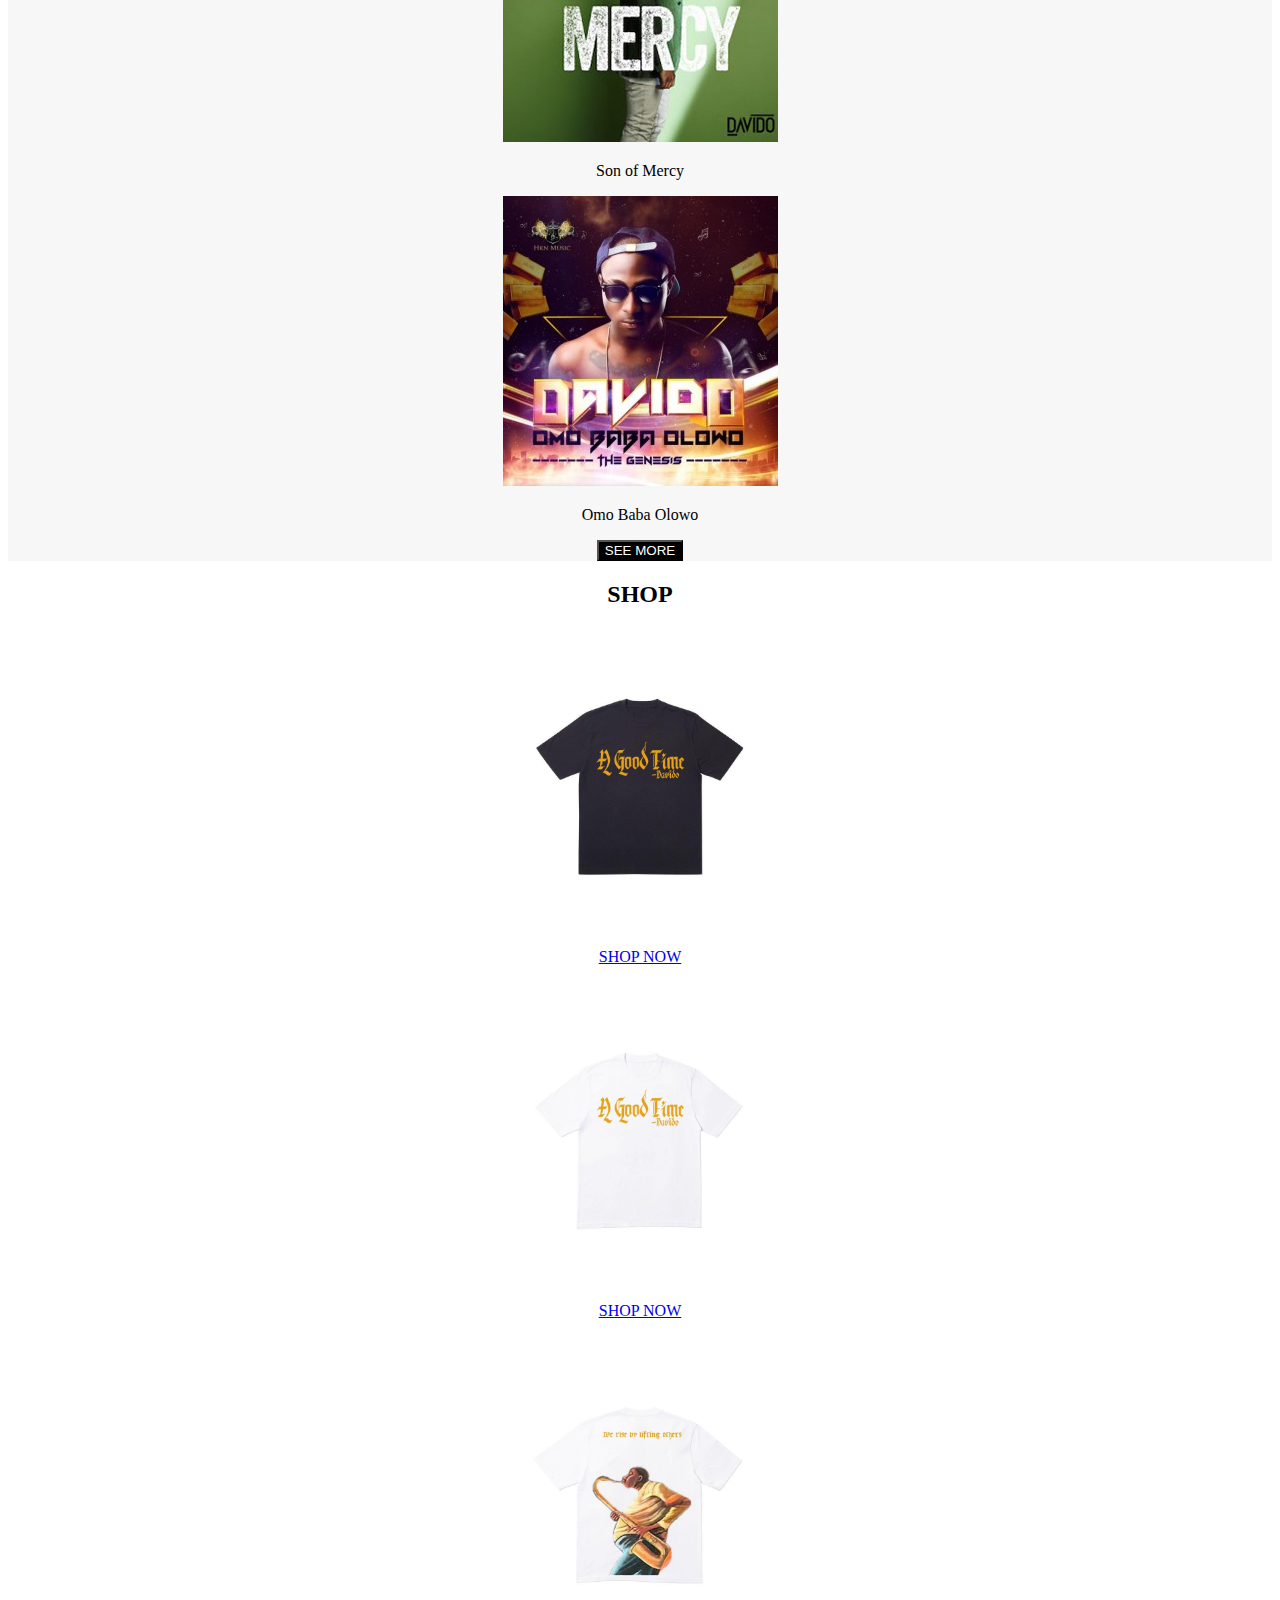
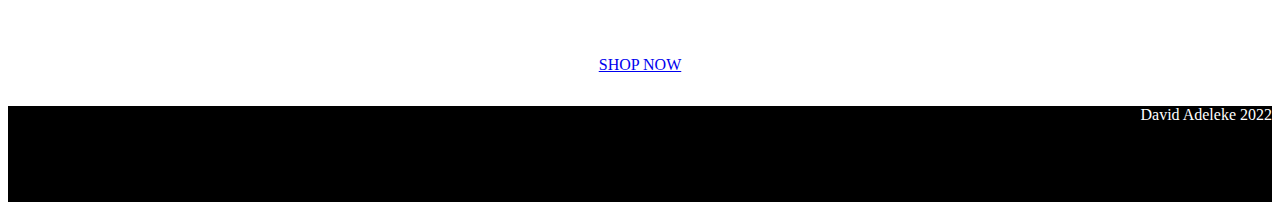
<file: DAVIDO WEBSITE V1/index.html>
<!doctype html>
<html lang="en">
  <head>
    <!-- Required meta tags -->
    <meta charset="utf-8">
    <meta name="viewport" content="width=device-width, initial-scale=1">

    <!-- Bootstrap CSS -->
    <link href="https://cdn.jsdelivr.net/npm/bootstrap@5.0.2/dist/css/bootstrap.min.css" rel="stylesheet" integrity="sha384-EVSTQN3/azprG1Anm3QDgpJLIm9Nao0Yz1ztcQTwFspd3yD65VohhpuuCOmLASjC" crossorigin="anonymous">
    <link href='style.css' rel='stylesheet'>
    <link rel="stylesheet" href="https://cdnjs.cloudflare.com/ajax/libs/font-awesome/4.7.0/css/font-awesome.min.css">


    <title>Davido Official</title>
  </head>
  <body>
    <nav class='navbar navbar-dark' style='background-color: black; margin-top: 1rem;'>
      <div class="container-fluid">
      <a class="navbar-brand" href="#"><img src="/DAVIDO WEBSITE/DAVIDO/Davido-logo-2x.png" class="img-fluid" alt="Logo" style="width: 82px; margin-left: 3rem;"></a>
      <button class="navbar-toggler" type="button" data-bs-toggle="collapse" data-bs-target="#navbarSupportedContent"
        aria-controls="navbarSupportedContent" aria-expanded="false" aria-label="Toggle navigation">
        <span class="navbar-toggler-icon"></span>
      </button>
      <div class="collapse navbar-collapse" id="navbarSupportedContent">
        <ul class="navbar-nav ml-auto mb-2 mb-lg-0">
          <li class="nav-item">
            <a class="nav-link" href="#">MUSIC</a>
          </li>
          <li class="nav-item">
            <a class="nav-link" href="#">TOURS</a>
          </li>
          <li class="nav-item ac-nav">
            <a class="nav-link active" aria-current="page" href="#">SHOP</a>
          </li>
          <li class="nav-item">
            <a class="nav-link" href="#">VIDEOS</a>
          </li>
        </ul>
      </div>
    </div>
    </nav>

    <img class='hero-image' src='/DAVIDO WEBSITE/DAVIDO/davido_hero.jpg' width='100%' height='800'>
    <a href='#' class='fa fa-apple-music'></a>
    <a href='#' class='fa fa-tidal'></a>
    <a href='#' class='fa fa-spotify'></a>
    <a href='#' class='fa fa-deezer'></a>
    <a href='#' class='fa fa-instagram'></a>
    <a href='#' class='fa fa-twitter'></a>
    <a href='#' class='fa fa-facebook'></a>
    <a href='#' class='fa fa-youtube'></a>

    <!--Section for the tours-->
    <p><div class='row align-items-center' style='text-align: center; margin-left: 3rem; margin-right: 3rem;'>
      <h2>TOURS</h2>
      <div class='col'>
        16 April 2022
        <p>House of Blues</p>
        <p><h3>Columbus, Ohio</h3></p>
        <p><button type='button' class='btn' style='background-color:black; color:white'>GET TICKETS</button> <button type='button' class='btn' style='background-color:#6D6D6D; color:white'>RSVP</button></p>
      </div>

      <div class='col'>
        18 April 2022
        <p>Boris Brecher</p>
        <p><h3>New York, NY</h3></p>
        <p><button type='button' class='btn' style='background-color:black; color:white'>GET TICKETS</button> <button type='button' class='btn' style='background-color:#6D6D6D; color:white'>RSVP</button></p>
      </div>

      <div class='col'>
        24 April 2022
        <p>The Black Ivy</p>
        <p><h3>Dallas, Texas</h3></p>
        <p><button type='button' class='btn' style='background-color:black; color:white'>GET TICKETS</button> <button type='button' class='btn' style='background-color:#6D6D6D; color:white'>RSVP</button></p>
      </div>

      <div class='col'>
        30 April 2022
        <p>Oumar Dome</p>
        <p><h3>Los Angeles, CA</h3></p>
        <p><button type='button' class='btn' style='background-color:black; color:white'>GET TICKETS</button> <button type='button' class='btn' style='background-color:#6D6D6D; color:white'>RSVP</button></p>
      </div>

      <p><button type='button' class='btn' style='background-color:black; color:white'>SEE MORE</button></p>

    </div></p>

    <!--Section for News-->
    <p><div class=' container-fluid row align-items-center' style='text-align: center; background-color: #f7f7f7;'>
      <h2>NEWS</h2>
      <div class='col'>
        <img src='/DAVIDO WEBSITE/DAVIDO/img_5362.jpg' style='height: 15rem;'>
        <p>Davido acquires new Lambo</p>
      </div>

      <div class='col'>
        <img src='/DAVIDO WEBSITE/DAVIDO/news_2.jpg' style='height: 15rem;'>
        <p>New Chris Brown Collaboration</p>
      </div>

      <div class='col'>
        <img src='/DAVIDO WEBSITE/DAVIDO/news_3.jpg' style='height: 15rem;'>
        <p>"Africa's Biggest Export"-FADER"</p>
      </div>

      </div>

    </p>

    <!--Section for Videos-->
    <p><div class=' container-fluid row align-items-center' style='text-align: center;'>
      <h2>VIDEOS</h2>

      <div class="row gx-0 mb-5 mb-lg-0 justify-content-center">
        <div class="col"><iframe width="560" height="315" src="https://www.youtube.com/embed/gJPt8ruo2BQ?controls=0" title="YouTube video player" frameborder="0" allow="accelerometer; autoplay; clipboard-write; encrypted-media; gyroscope; picture-in-picture" allowfullscreen></iframe></div>
            <div class="col bg-black text-center h-100 project" style='background-color: black; '>
                        <h4 class="text-white">Like Dat</h4>
                        <p class="mb-0 text-white-50">DMW Music Worldwide</p>
                        <p>2019</p>
                    </div>
                </div>
            </div>
        </div>
    </div>

    
      <div class="row gx-0 mb-5 mb-lg-0 justify-content-center">
        <div class="col"><iframe width="560" height="315" src="https://www.youtube.com/embed/gJPt8ruo2BQ?controls=0" title="YouTube video player" frameborder="0" allow="accelerometer; autoplay; clipboard-write; encrypted-media; gyroscope; picture-in-picture" allowfullscreen></iframe></div>
        <div class="col">
            <div class="bg-black text-center h-100 project" style='background-color: black; '>
                <div class="d-flex h-100">
                    <div class="project-text w-100 my-auto text-center text-lg-left">
                        <h4 class="text-white">Like Dat</h4>
                        <p class="mb-0 text-white-50">DMW Music Worldwide</p>
                        <p>2019</p>
                        <hr class="d-none d-lg-block mb-0 ms-0" />
                    </div>
                </div>
            </div>
        </div>
    </div>

    <div class="row gx-0 mb-5 mb-lg-0 justify-content-center">
      <div class="col-lg-6">
      <div class="bg-black text-center h-100 project" style='background-color: black;'>
        <div class="d-flex h-100">
            <div class="project-text w-100 my-auto text-center text-lg-left">
                <h4 class="text-white">Assurance</h4>
                <p class="mb-0 text-white-50">DMW Music Worldwide</p>
                <p>2019</p>
                <hr class="d-none d-lg-block mb-0 ms-0" />
            </div>
        </div>
    </div>
  </div>
      <div class="col-lg-6"><iframe width="560" height="315" src="https://www.youtube.com/embed/gJPt8ruo2BQ?controls=0" title="YouTube video player" frameborder="0" allow="accelerometer; autoplay; clipboard-write; encrypted-media; gyroscope; picture-in-picture" allowfullscreen></iframe></div>
      
  </div>

    </div>

    <!--Section for Music-->
    <p><div class=' container-fluid row align-items-center' style='text-align: center; background-color: #f7f7f7;'>
      <h2>MUSIC</h2>
      <div class='col'>
      <img src='/DAVIDO WEBSITE/DAVIDO/a better time.png'>
      <p>A Better Time</p>
      </div>

      <div class='col'>
        <img src='/DAVIDO WEBSITE/DAVIDO/a good time.jpg'>
        <p>A Good Time</p>
      </div>

      <div class='col'>
        <img src='/DAVIDO WEBSITE/DAVIDO/son of mercy.jpg'>
        <p>Son of Mercy</p>
      </div>

      <div class='col'>
        <img src='/DAVIDO WEBSITE/DAVIDO/Omo_Baba_Olowo_cover.jpg'>
        <p>Omo Baba Olowo</p>
      </div>

      <p><button type='button' class='btn' style='background-color:black; color:white'>SEE MORE</button></p>

    </div>

    <!--Section for Shop-->
    <p><div class=' container-fluid row align-items-center' style='text-align: center;'>
      <h2>SHOP</h2>
      <div class='col'>
        <img src='/DAVIDO WEBSITE/DAVIDO/SHIRT 1.jpg' width='300'>
        <p><a href='#'>SHOP NOW</a></p>
      </div>

      <div class='col'>
        <img src='/DAVIDO WEBSITE/DAVIDO/SHIRT 2.jpg' width='300'>
        <p><a href='#'>SHOP NOW</a></p>
      </div>

      <div class='col'>
        <img src='/DAVIDO WEBSITE/DAVIDO/SHIRT 3.jpg' width='300'>
        <p><a href='#'>SHOP NOW</a></p>
      </div>

    </div>

    <!--Footer-->
    <footer style='background-color: black; height: 6rem; text-align: right; color: white;'>
      <p style='margin-top: 2rem;'>David Adeleke 2022</p>

    </footer>

    <!-- Optional JavaScript; choose one of the two! -->

    <!-- Option 1: Bootstrap Bundle with Popper -->
    <script src="https://cdn.jsdelivr.net/npm/bootstrap@5.0.2/dist/js/bootstrap.bundle.min.js" integrity="sha384-MrcW6ZMFYlzcLA8Nl+NtUVF0sA7MsXsP1UyJoMp4YLEuNSfAP+JcXn/tWtIaxVXM" crossorigin="anonymous"></script>

    <!-- Option 2: Separate Popper and Bootstrap JS -->
    <!--
    <script src="https://cdn.jsdelivr.net/npm/@popperjs/core@2.9.2/dist/umd/popper.min.js" integrity="sha384-IQsoLXl5PILFhosVNubq5LC7Qb9DXgDA9i+tQ8Zj3iwWAwPtgFTxbJ8NT4GN1R8p" crossorigin="anonymous"></script>
    <script src="https://cdn.jsdelivr.net/npm/bootstrap@5.0.2/dist/js/bootstrap.min.js" integrity="sha384-cVKIPhGWiC2Al4u+LWgxfKTRIcfu0JTxR+EQDz/bgldoEyl4H0zUF0QKbrJ0EcQF" crossorigin="anonymous"></script>
    -->
  </body>
</html>
</file>
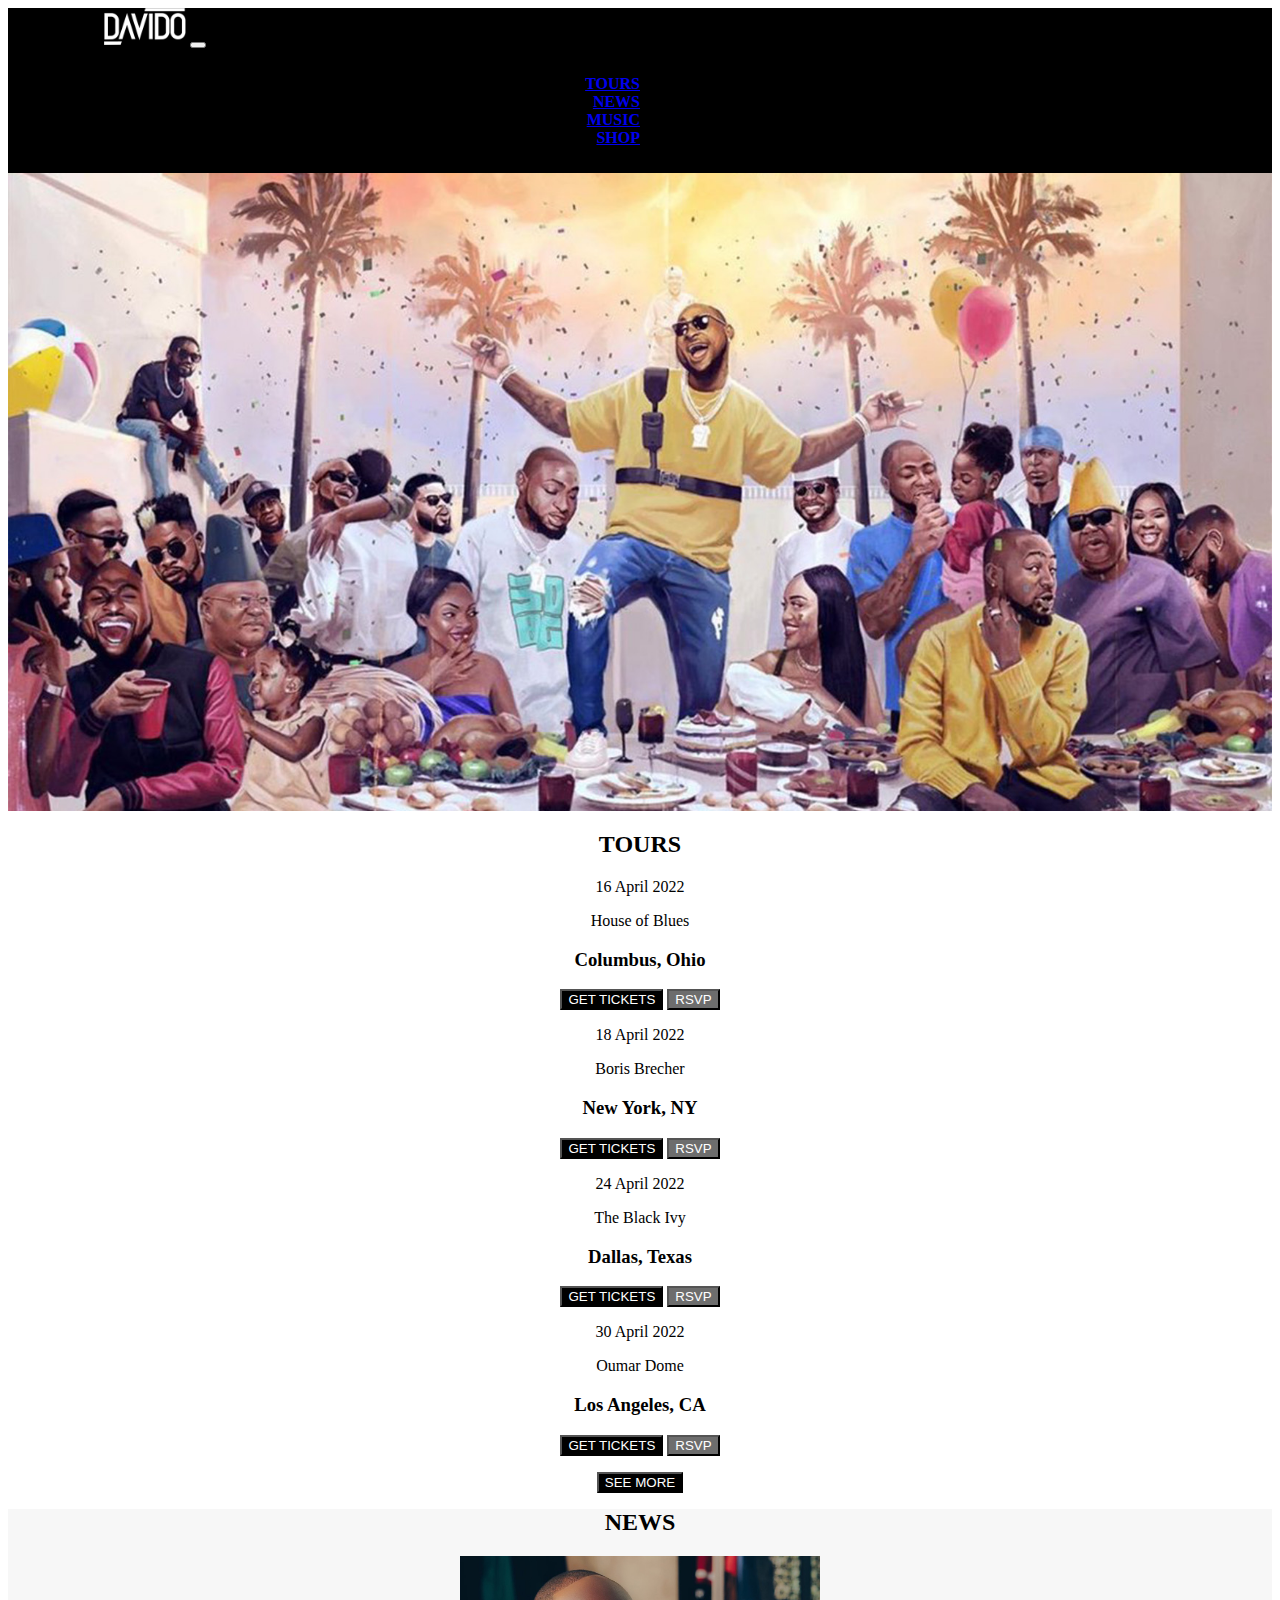
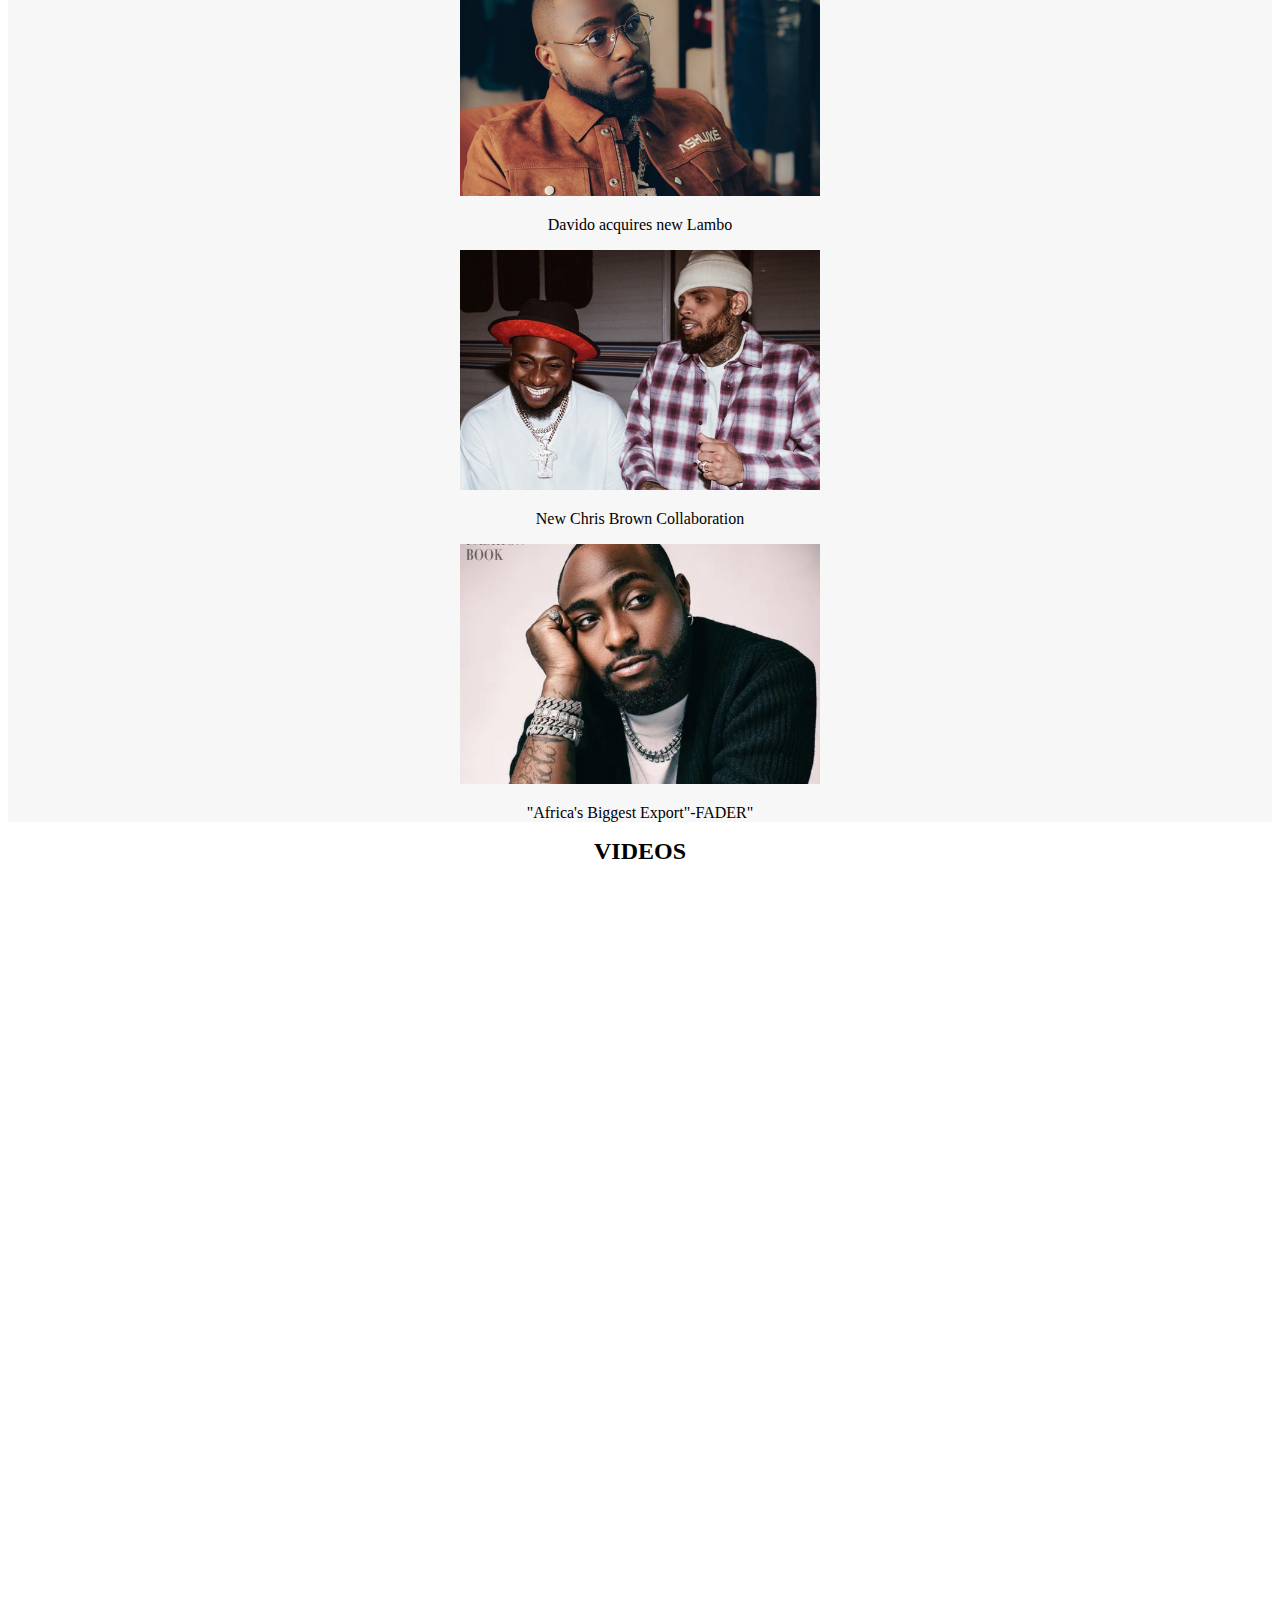
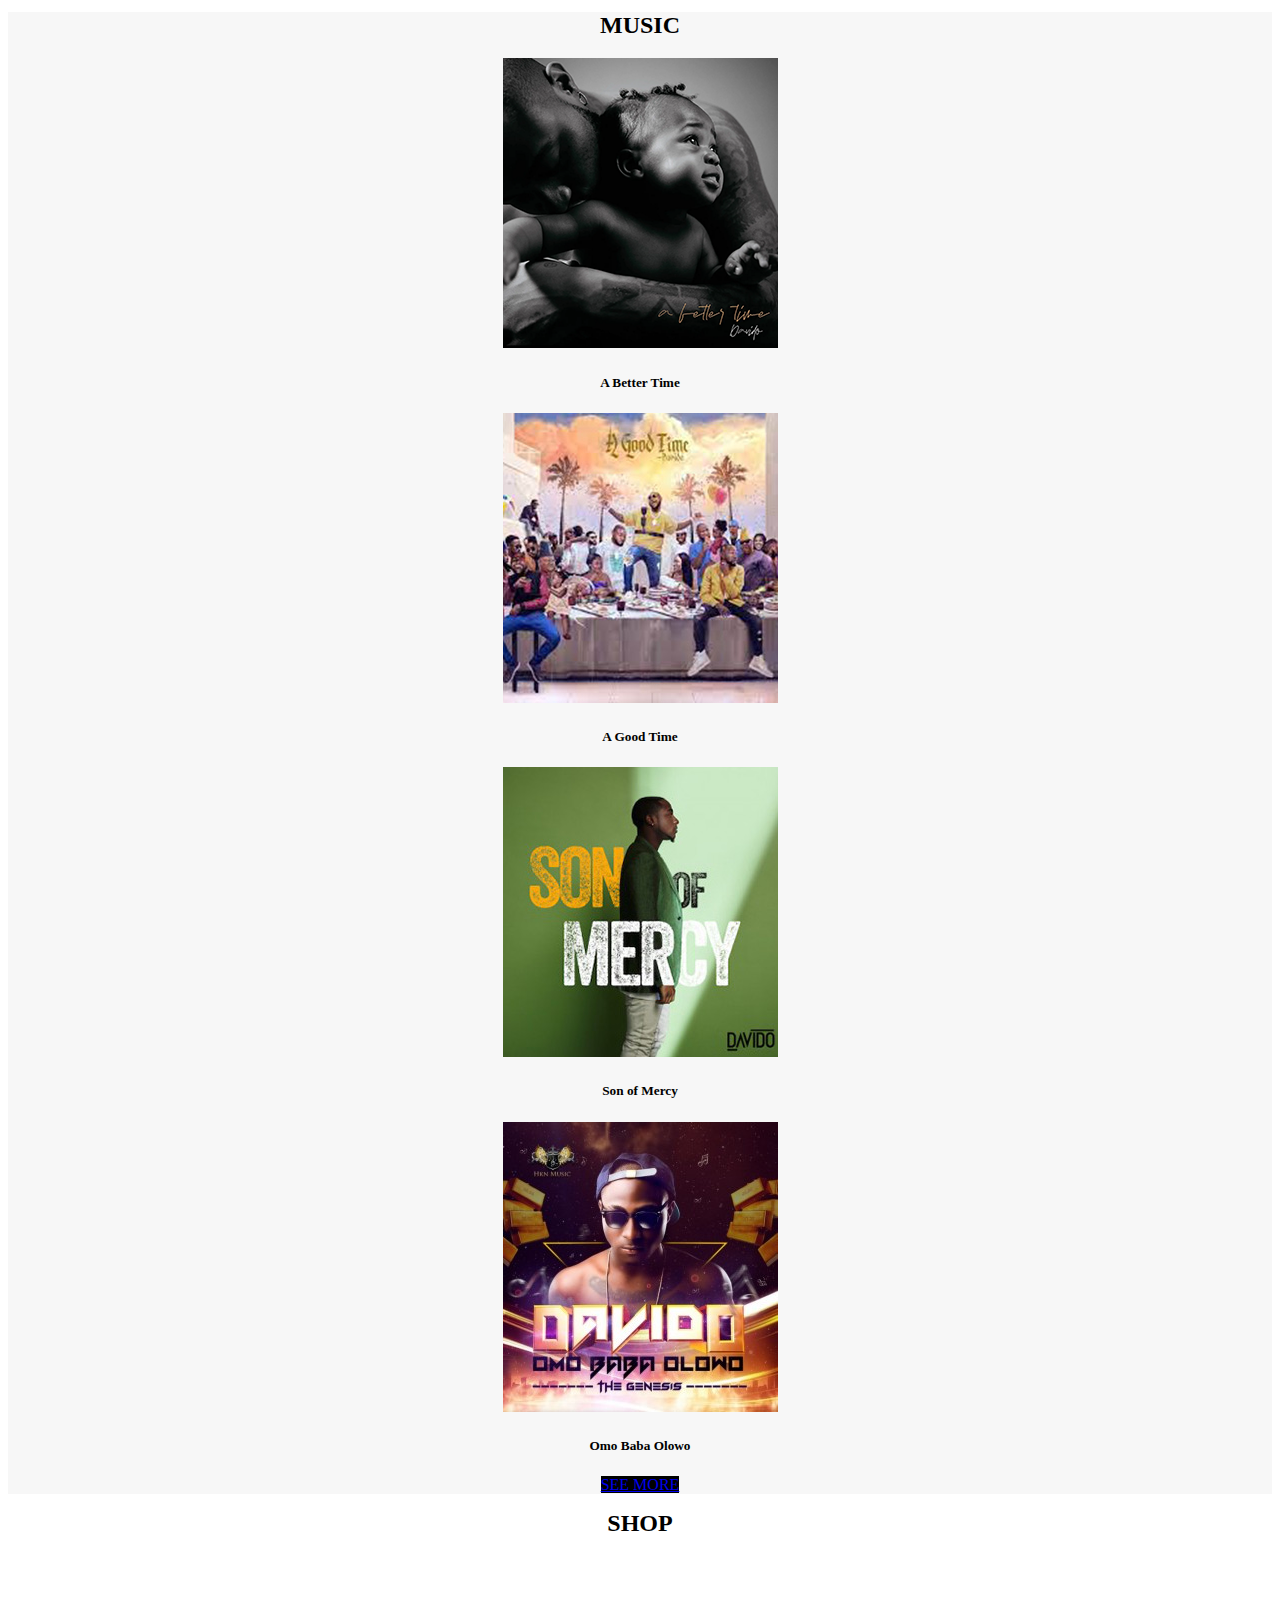
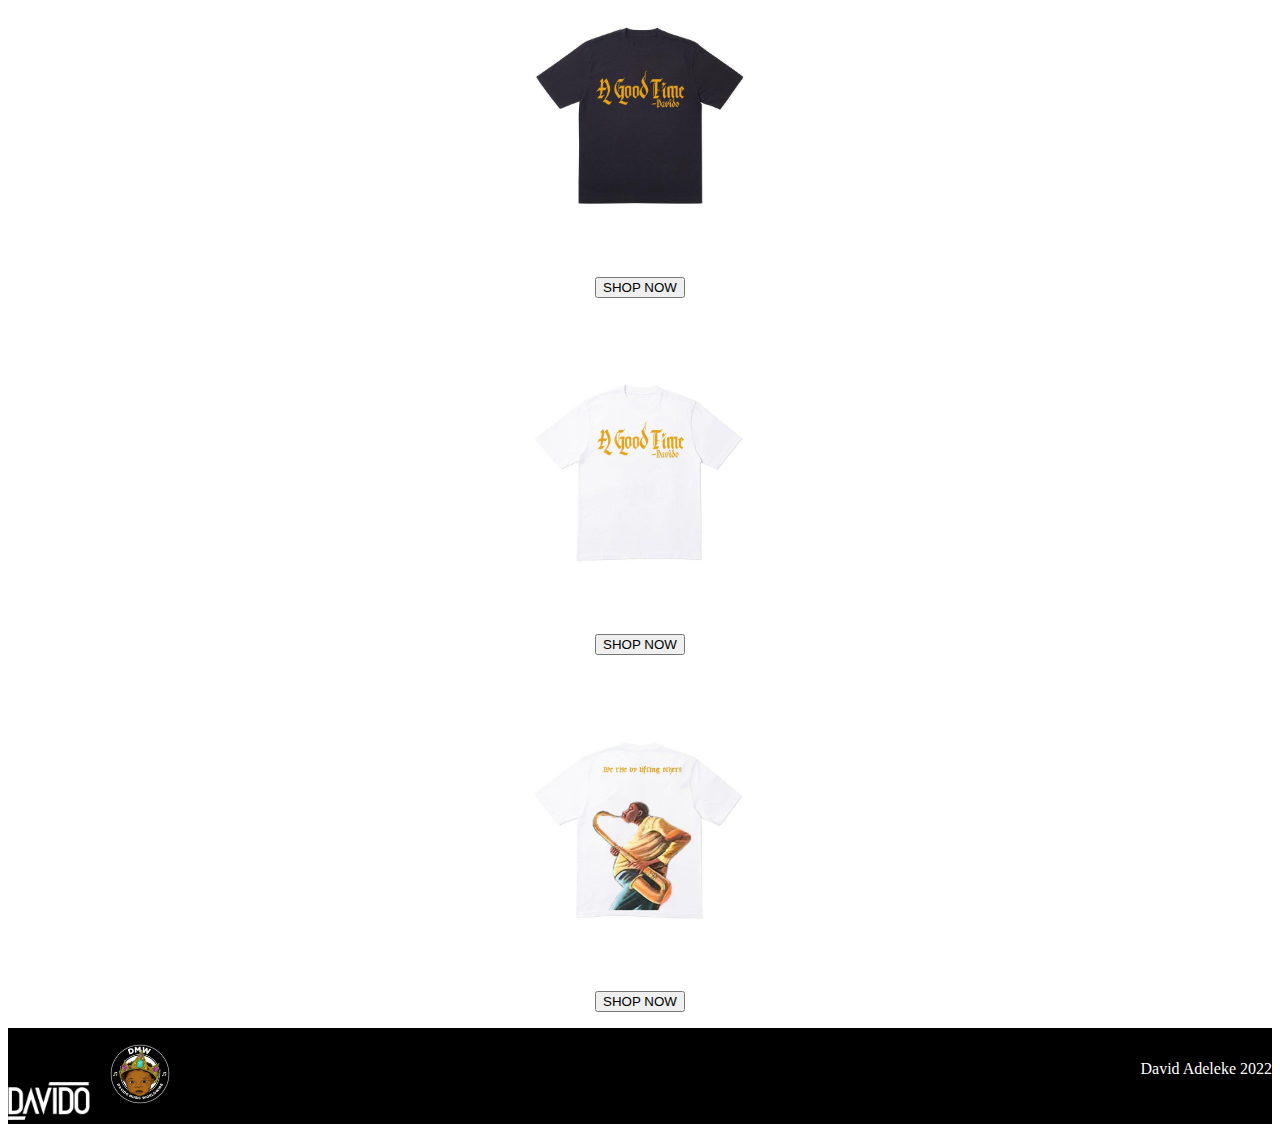
<file: DAVIDO WEBSITE/index.html>
<!doctype html>
<html lang="en">
  <head>
    <!-- Required meta tags -->
    <meta charset="utf-8">
    <meta name="viewport" content="width=device-width, initial-scale=1">

    <!-- Bootstrap CSS -->
    <link href="https://cdn.jsdelivr.net/npm/bootstrap@5.0.2/dist/css/bootstrap.min.css" rel="stylesheet" integrity="sha384-EVSTQN3/azprG1Anm3QDgpJLIm9Nao0Yz1ztcQTwFspd3yD65VohhpuuCOmLASjC" crossorigin="anonymous">
    <link href='style.css' rel='stylesheet'>
    <link rel="stylesheet" href="https://cdnjs.cloudflare.com/ajax/libs/font-awesome/4.7.0/css/font-awesome.min.css">


    <title>Davido Official</title>
  </head>
  <body>
    <nav class="navbar navbar-expand-lg navbar-dark" style='background-color: black;'>
      <div class="container-fluid">
        <a class="navbar-brand" href="#"><img src='/DAVIDO WEBSITE/DAVIDO/Davido-logo-2x.png' class='img-fluid' alt='logo' style='width: 82px; margin-left: 6rem;'></a>
        <button class="navbar-toggler" type="button" data-bs-toggle="collapse" data-bs-target="#navbarSupportedContent" aria-controls="navbarSupportedContent" aria-expanded="false" aria-label="Toggle navigation">
          <span class="navbar-toggler-icon"></span>
        </button>

        <div class='container collapse navbar-collapse' id="navbarSupportedContent" style='margin: auto;'>
          <div class='row' style='display: flex; flex-wrap: wrap;'>
            <div class='footer-col' style='width: 50%; text-align: right;'>
          <ul class="navbar-nav me-auto mb-2 mb-lg-0">
            <li class="nav-item">
              <a class="nav-link" href="#">TOURS</a>
            </li>
            <li class="nav-item">
              <a class="nav-link" href="#">NEWS</a>
            </li>
            <li class="nav-item">
              <a class="nav-link" href="#">MUSIC</a>
            </li>
            <li class="nav-item">
              <a class="nav-link" href="#">SHOP</a>
            </li>
          </ul>
        </div>
      </div>
    </nav>




    <!-- old nav
      
      <nav>
    <div class='navbar navbar-dark' style='background-color: black; margin-top: 1rem; position: absolute;'>
      <a class='navbar-brand' href='#'><img src='/DAVIDO/Davido-logo-2x.png' class='img-fluid' alt='logo' style='width: 82px;'></a>
      <div style='align-items: right; margin-right: 3rem;'>
        <a style='padding: 14px;' href='#'>MUSIC</a>
        <a style='padding: 14px;' href='#'>TOURS</a>
        <a style='padding: 14px;' href='#'>SHOP</a>
        <a style='padding: 14px;' href='#'>VIDEOS</a>
      </div>
    </div>
  </nav> 

  -->

    <img class='hero-image' src='/DAVIDO WEBSITE/DAVIDO/davido_hero.jpg' width='100%' height='800'>
    <!--
      
      social media and music icons
      
      <div style='align-content: center;'>
      <a href='#' class='fa fa-apple-music'></a>
      <a href='#' class='fa fa-tidal'></a>
      <a href='#' class='fa fa-spotify'></a>
      <a href='#' class='fa fa-deezer'></a>
      <a href='#' class='fa fa-instagram'></a>
      <a href='#' class='fa fa-twitter'></a>
      <a href='#' class='fa fa-facebook'></a>
      <a href='#' class='fa fa-youtube'></a>
    </div>-->
   

    <!--Section for the tours-->
    <p>
      <section class='tours-section'>
        <div class='row align-items-center' style='text-align: center; margin-left: 3rem; margin-right: 3rem;'>
      <h2>TOURS</h2>
      <div class='col'>
        16 April 2022
        <p>House of Blues</p>
        <p><h3>Columbus, Ohio</h3></p>
        <p><button type='button' class='btn' style='background-color:black; color:white;'>GET TICKETS</button> <button type='button' class='btn' style='background-color:#6D6D6D; color:white'>RSVP</button></p>
      </div>

      <div class='col'>
        18 April 2022
        <p>Boris Brecher</p>
        <p><h3>New York, NY</h3></p>
        <p><button type='button' class='btn' style='background-color:black; color:white'>GET TICKETS</button> <button type='button' class='btn' style='background-color:#6D6D6D; color:white'>RSVP</button></p>
      </div>

      <div class='col'>
        24 April 2022
        <p>The Black Ivy</p>
        <p><h3>Dallas, Texas</h3></p>
        <p><button type='button' class='btn' style='background-color:black; color:white'>GET TICKETS</button> <button type='button' class='btn' style='background-color:#6D6D6D; color:white'>RSVP</button></p>
      </div>

      <div class='col'>
        30 April 2022
        <p>Oumar Dome</p>
        <p><h3>Los Angeles, CA</h3></p>
        <p><button type='button' class='btn' style='background-color:black; color:white'>GET TICKETS</button> <button type='button' class='btn' style='background-color:#6D6D6D; color:white'>RSVP</button></p>
      </div>

      <p><button type='button' class='btn' style='background-color:black; color:white'>SEE MORE</button></p>

    </div></section></p>

    <!--Section for News-->
    <p><div class=' container-fluid row align-items-center' style='text-align: center; background-color: #f7f7f7;'>
      <h2 style='margin-top: 1rem;'>NEWS</h2>
      <div class='col'>
        <img src='/DAVIDO WEBSITE/DAVIDO/img_5362.jpg' style='height: 15rem;'>
        <p>Davido acquires new Lambo</p>
      </div>

      <div class='col'>
        <img src='/DAVIDO WEBSITE/DAVIDO/news_2.jpg' style='height: 15rem;'>
        <p>New Chris Brown Collaboration</p>
      </div>

      <div class='col'>
        <img src='/DAVIDO WEBSITE/DAVIDO/news_3.jpg' style='height: 15rem;'>
        <p>"Africa's Biggest Export"-FADER"</p>
      </div>

      </div>

    </p>

    <!--Section for Videos-->
    <p><div class=' container-fluid row align-items-center' style='text-align: center;'>
      <h2 style='margin-top: 1rem;'>VIDEOS</h2>

      <div class='videowrapper' style='align-content: center;'>

        <iframe width="560" height="315" src="https://www.youtube.com/embed/gJPt8ruo2BQ?controls=0" title="YouTube video player" frameborder="0" allow="accelerometer; autoplay; clipboard-write; encrypted-media; gyroscope; picture-in-picture" allowfullscreen></iframe>
      </div>

      
  </div>

  

    <!--Section for Music-->
    <p><div class=' container-fluid row align-items-center' style='text-align: center; background-color: #f7f7f7;'>
      <h2 style='margin-top: 1rem;'>MUSIC</h2>
      <div class='col'>
      <img src='/DAVIDO WEBSITE/DAVIDO/a better time.png'>
      <p><h5><a href='https://open.spotify.com/album/5Af7bJAiAKBCazSQU8BOsD?si=aCsHPeehTbmOQBqKs1ba9w' target='_blank' style='text-decoration: none; color: black;'>A Better Time</a></h5></p>
      </div>

      <div class='col'>
        <img src='/DAVIDO WEBSITE/DAVIDO/a good time.jpg'>
        <p><h5><a href='https://open.spotify.com/album/0s3BbZlcqsUdAD8wIYdO5n?si=57iXYv_4SNOdSnKo6ZAt9Q' target='_blank' style='text-decoration: none; color: black;'>A Good Time</a></h5></p>
      </div>

      <div class='col'>
        <img src='/DAVIDO WEBSITE/DAVIDO/son of mercy.jpg'>
        <p><h5><a href='https://open.spotify.com/album/33te65RWNpXJCwL2cFDRTP?si=8SlPj3JpQaKKWwn7xxGsyQ' target='_blank' style='text-decoration: none; color: black;'>Son of Mercy</a></h5></p>
      </div>

      <div class='col'>
        <img src='/DAVIDO WEBSITE/DAVIDO/Omo_Baba_Olowo_cover.jpg'>
        <p><h5><a href='https://open.spotify.com/album/5XNb9GHjQa9DA2tWeQzJxU?si=k37DeEMRTyGe4zMXMKXghg' target='_blank' style='text-decoration: none; color: black;'>Omo Baba Olowo</a></h5></p>
      </div>

      <p><a href="https://open.spotify.com/artist/0Y3agQaa6g2r0YmHPOO9rh?si=ZPhgIsajTD-i6ZKHa7P0tA" target='_blank' class="btn btn-primary active" role="button" aria-pressed="true" style='background-color: black;'>SEE MORE</a></p>

    </div>

    <!--Section for Shop-->
    <p><div class=' container-fluid row align-items-center' style='text-align: center;'>
      <h2 style='margin-top: 1rem;'>SHOP</h2>
      <div class='col'>
        <img src='/DAVIDO WEBSITE/DAVIDO/SHIRT 1.jpg' width='300'>
        <p><button type="button" class="btn btn-dark">SHOP NOW</button></p>
      </div>

      <div class='col'>
        <img src='/DAVIDO WEBSITE/DAVIDO/SHIRT 2.jpg' width='300'>
        <p><button type="button" class="btn btn-dark">SHOP NOW</button></p>
      </div>

      <div class='col'>
        <img src='/DAVIDO WEBSITE/DAVIDO/SHIRT 3.jpg' width='300'>
        <p><button type="button" class="btn btn-dark">SHOP NOW</button></p>
      </div>

    </div>

    <!--Footer-->
    <P>
    <footer class='footer' style='background-color: black; height: 6rem; color: white; margin-top: 1rem;'>
      <div class='container' style='margin: auto'>
        <div class='row' style='display: flex; flex-wrap: wrap;'>
          <div class='footer-col' style='width: 50%;'>
            <img src='/DAVIDO WEBSITE/DAVIDO/Davido-logo-2x.png' style='width: 82px;'> 
            <img src='/DAVIDO WEBSITE/DAVIDO/DMW LOGO.png' style='width: 60px; margin: 1rem;'> 
          </div>
          <div class='footer-col' style='width: 50%; text-align: right; margin-top: 2rem;'>
          <a style='margin-top: 2rem;'>David Adeleke 2022</a>
          </div>
        </div>
      </div>
     
    </footer>
  </P>

    <!-- Optional JavaScript; choose one of the two! -->

    <!-- Option 1: Bootstrap Bundle with Popper -->
    <script src="https://cdn.jsdelivr.net/npm/bootstrap@5.0.2/dist/js/bootstrap.bundle.min.js" integrity="sha384-MrcW6ZMFYlzcLA8Nl+NtUVF0sA7MsXsP1UyJoMp4YLEuNSfAP+JcXn/tWtIaxVXM" crossorigin="anonymous"></script>

    <!-- Option 2: Separate Popper and Bootstrap JS -->
    <!--
    <script src="https://cdn.jsdelivr.net/npm/@popperjs/core@2.9.2/dist/umd/popper.min.js" integrity="sha384-IQsoLXl5PILFhosVNubq5LC7Qb9DXgDA9i+tQ8Zj3iwWAwPtgFTxbJ8NT4GN1R8p" crossorigin="anonymous"></script>
    <script src="https://cdn.jsdelivr.net/npm/bootstrap@5.0.2/dist/js/bootstrap.min.js" integrity="sha384-cVKIPhGWiC2Al4u+LWgxfKTRIcfu0JTxR+EQDz/bgldoEyl4H0zUF0QKbrJ0EcQF" crossorigin="anonymous"></script>
    -->
  </body>
</html>
</file>
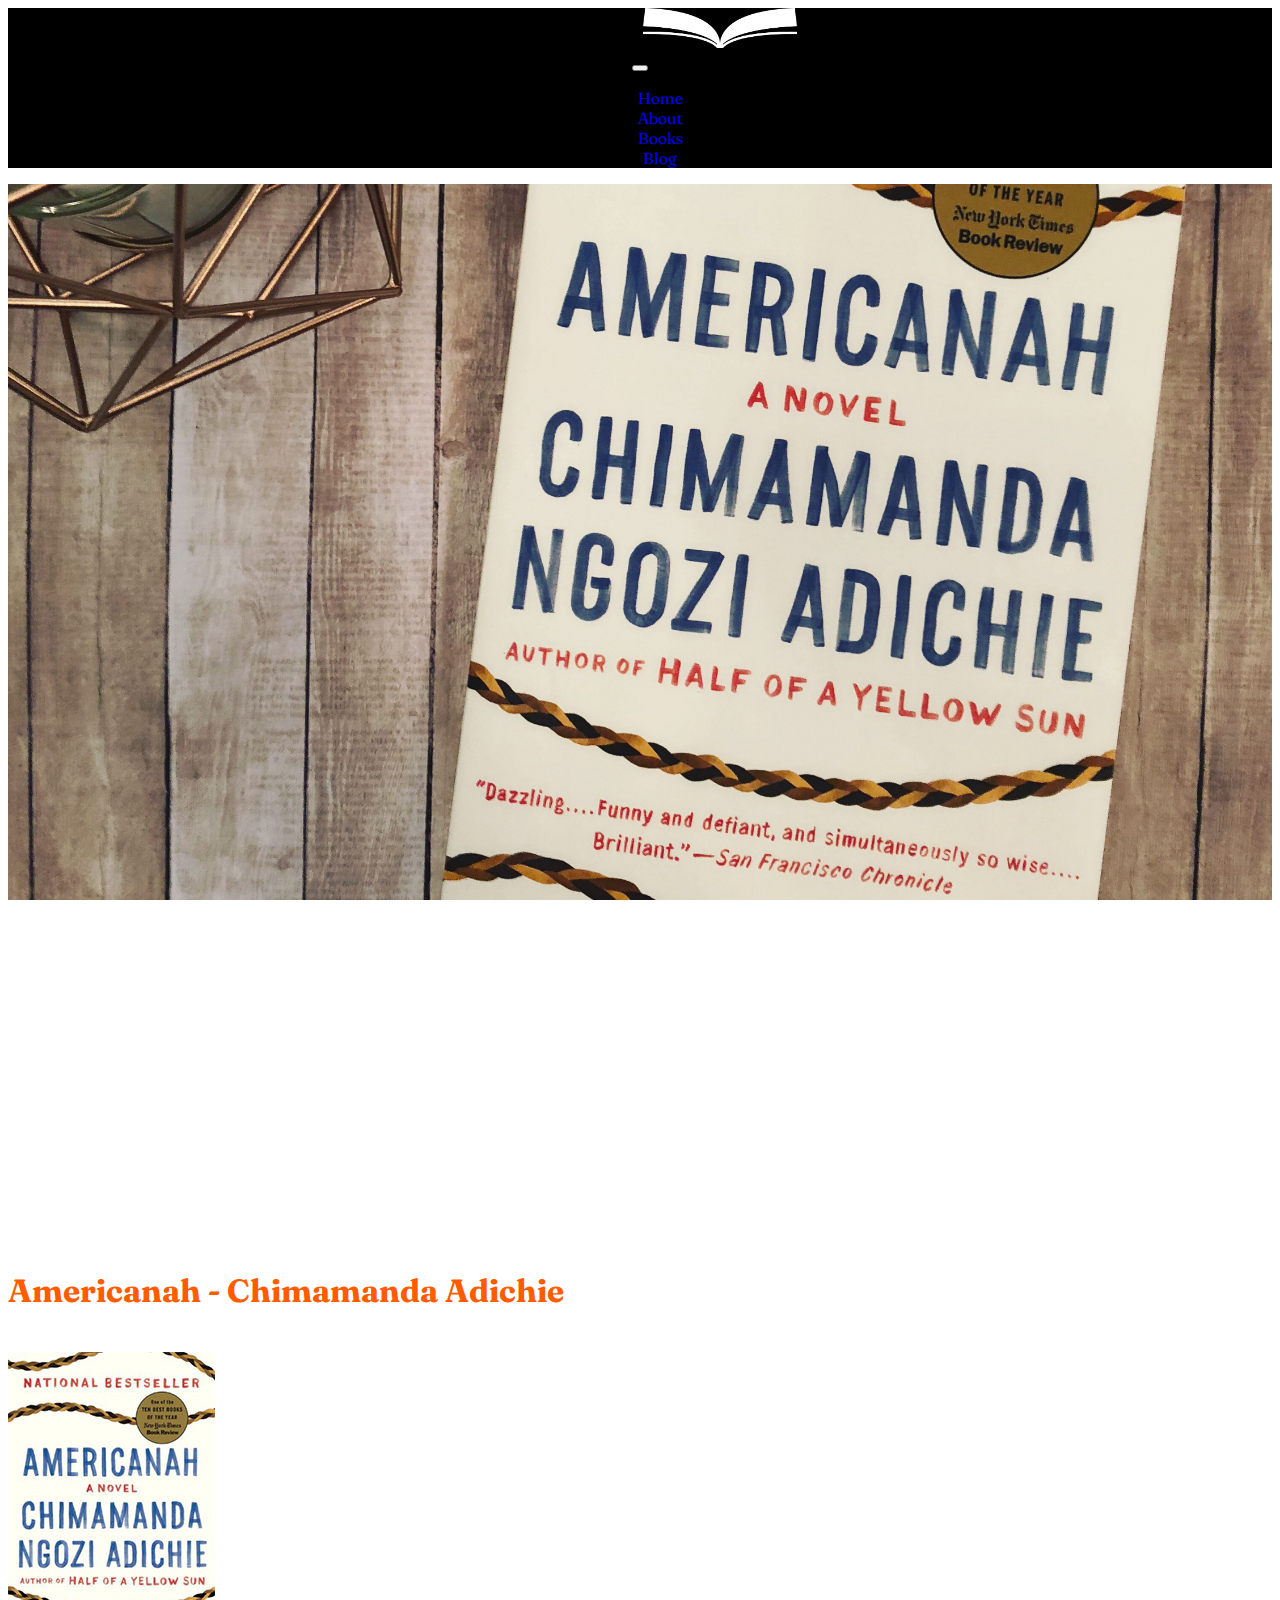
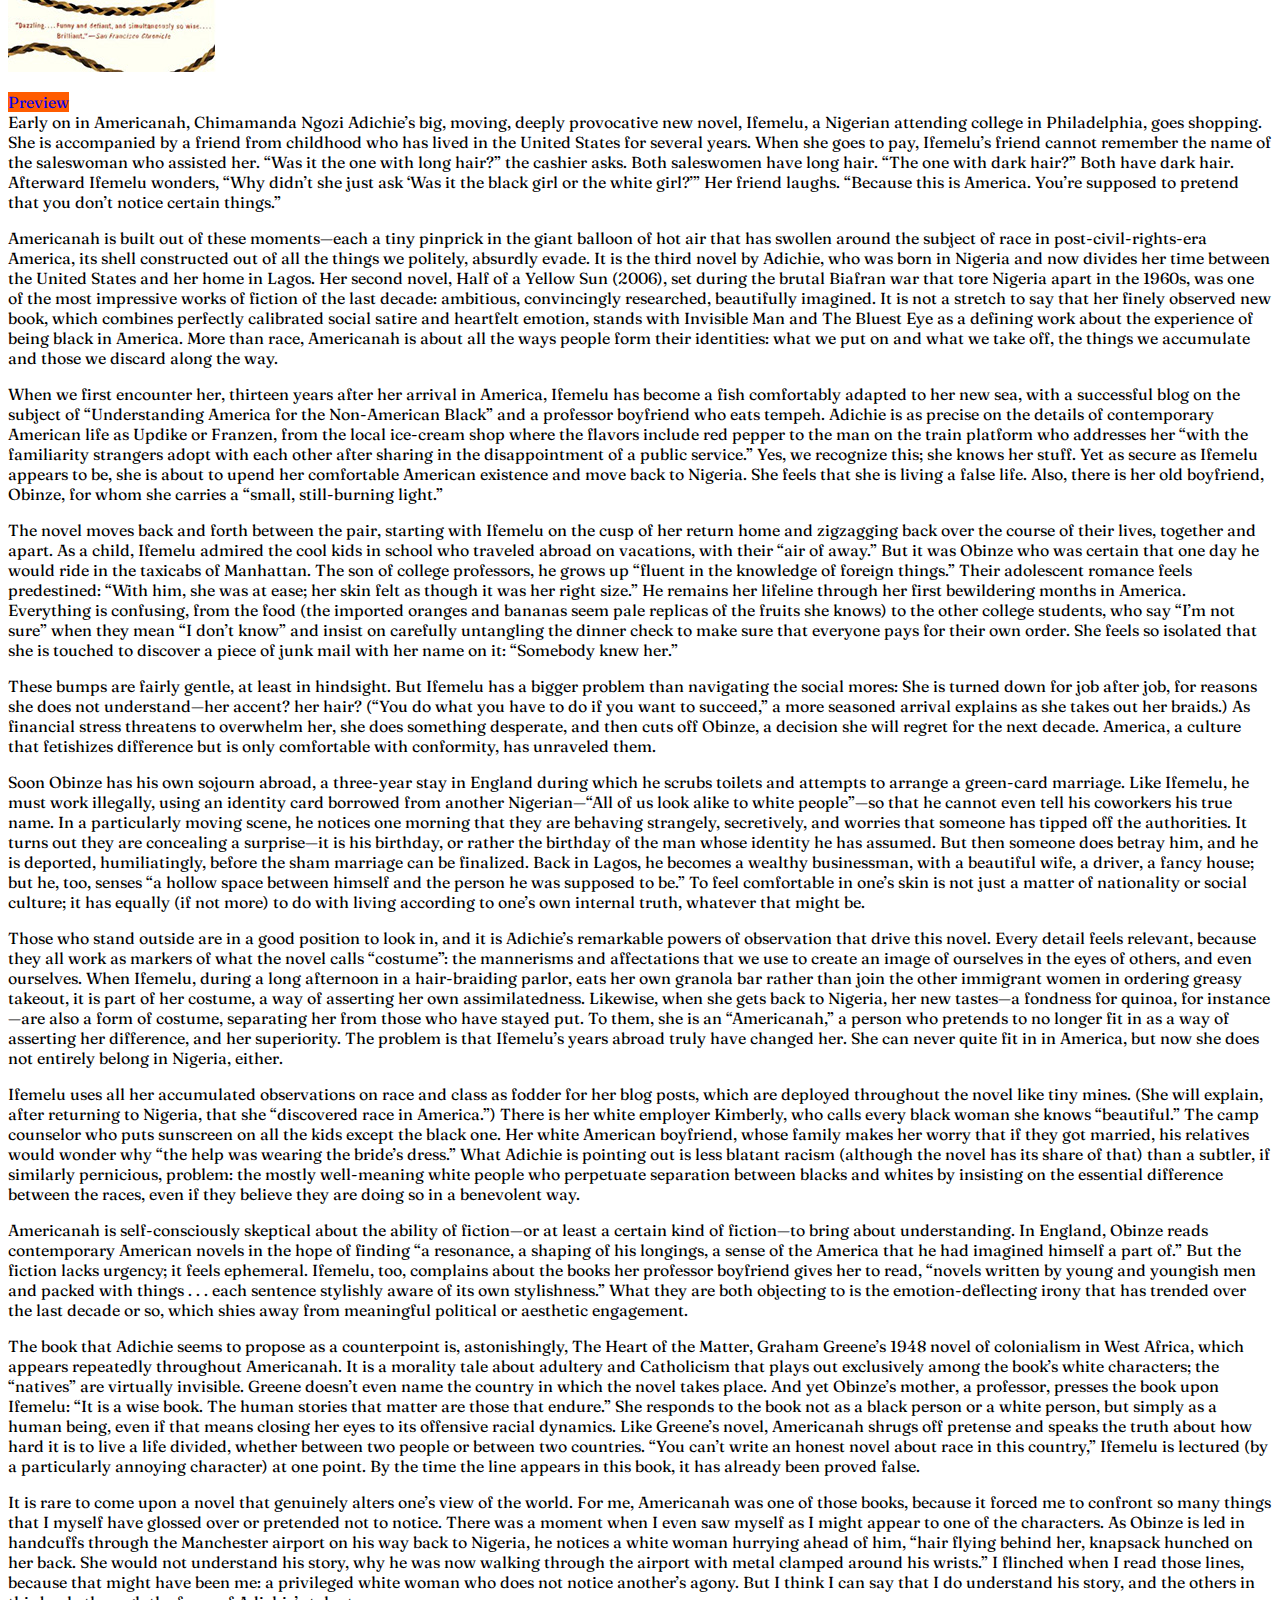
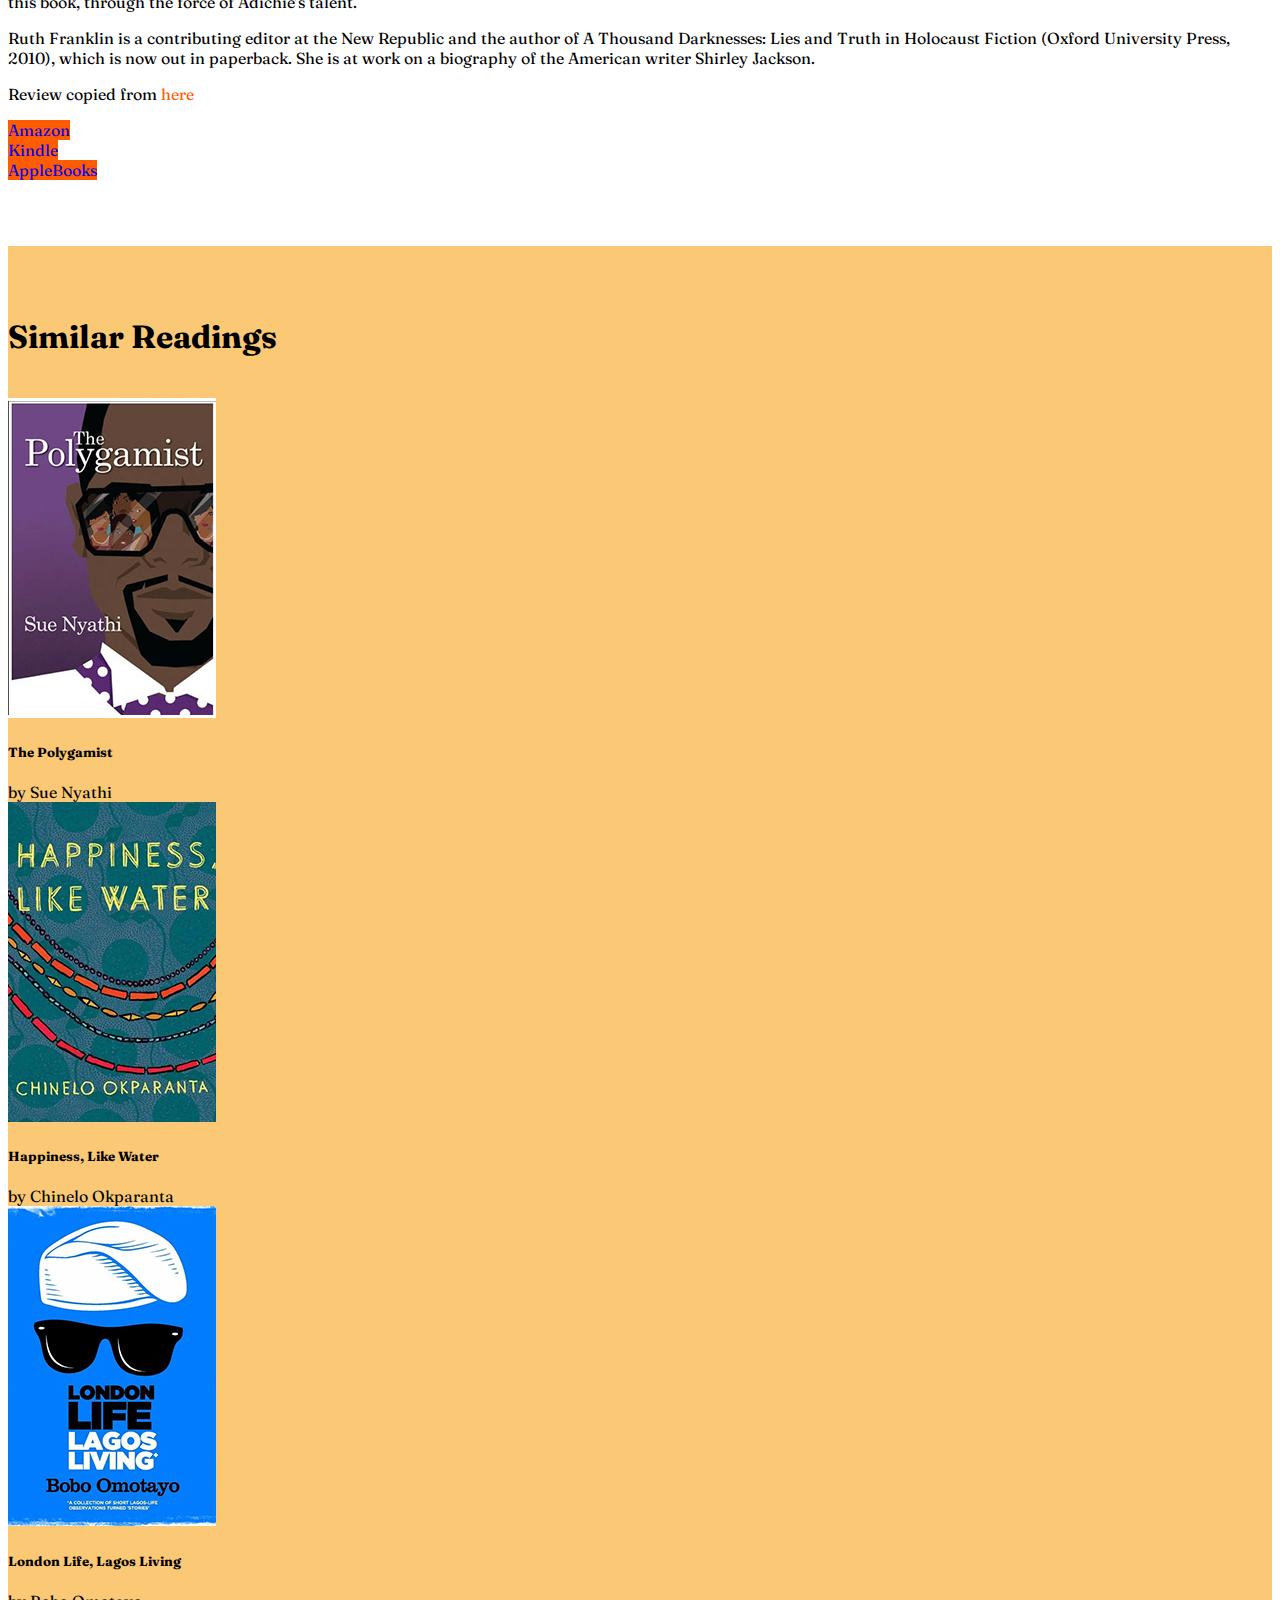
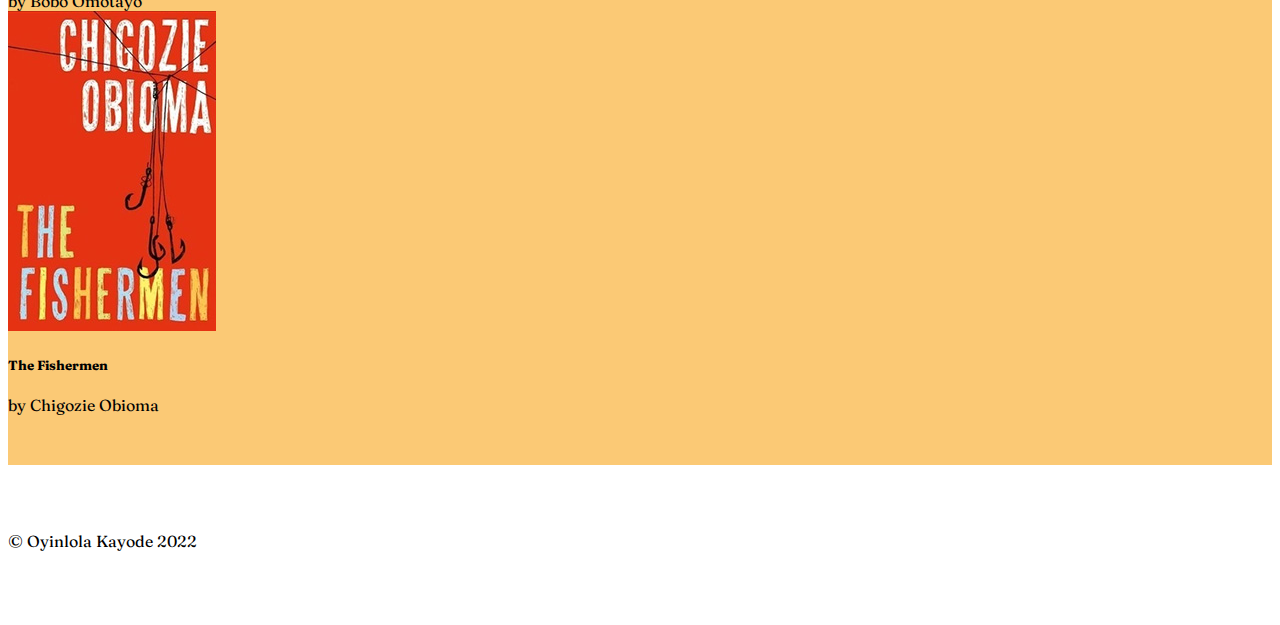
<file: BookReview2/review.html>
<!doctype html>
<html lang="en">
  <head>
    <!-- Required meta tags -->
    <meta charset="utf-8">
    <meta name="viewport" content="width=device-width, initial-scale=1">

    <!-- Bootstrap CSS -->
    <link href='style.css' rel='stylesheet'>
    <link href="https://cdn.jsdelivr.net/npm/bootstrap@5.0.2/dist/css/bootstrap.min.css" rel="stylesheet" integrity="sha384-EVSTQN3/azprG1Anm3QDgpJLIm9Nao0Yz1ztcQTwFspd3yD65VohhpuuCOmLASjC" crossorigin="anonymous">
    <link rel="preconnect" href="https://fonts.googleapis.com">
    <link rel="preconnect" href="https://fonts.gstatic.com" crossorigin>
    <link href="https://fonts.googleapis.com/css2?family=Fraunces:wght@200;300;400;500;600;700;800;900&family=Poppins:ital,wght@0,100;0,200;0,300;0,400;0,500;0,600;0,700;0,800;0,900;1,100;1,200;1,300;1,400;1,500;1,600;1,700;1,800;1,900&family=Raleway:ital,wght@0,100;0,200;0,300;0,400;0,500;0,600;0,700;0,800;0,900;1,100;1,200;1,300;1,400;1,500;1,600;1,700;1,800;1,900&display=swap" rel="stylesheet"> 


    
    <title>Americanah - Chimamanda Adichie</title>
  </head>
  <body style='font-family: fraunces, serif;'>
      <!--navbar-->
      <nav class="navbar navbar-expand-lg navbar-dark black">
        <div class="container-fluid" style='padding-top: 0%; padding-bottom: 0%;'>
          <div class='row'>
            <div class='col-lg-7 col-sm-12'>
              <img src='LOGO ICON.png' class="navbar-brand" style='height: 40px; width: auto; margin-left: 10rem;' href="#"></a>
            </div>
            <div class='col-lg-5 col-sm-12'>
          <button class="navbar-toggler" type="button" data-bs-toggle="collapse" data-bs-target="#navbarSupportedContent" aria-controls="navbarSupportedContent" aria-expanded="false" aria-label="Toggle navigation">
            <span class="navbar-toggler-icon"></span>
          </button>
          <div class="collapse navbar-collapse" id="navbarSupportedContent">
           
            <ul class="navbar-nav me-auto mb-2 mb-lg-0">
          
              <li class="nav-item">
                <a class="nav-link" aria-current="page" href="index.html">Home</a>
              </li>
              <li class="nav-item">
                <a class="nav-link" href="#">About</a>
              </li>
              <li class="nav-item">
                <a class="nav-link" href="#">Books</a>
              </li>
              <li class="nav-item">
                <a class="nav-link" href="#">Blog</a>
              </li>
              
            </div>
          </div>
          </div>
        </div>
      </nav>

      <!--hero-->

      <div class="container parallax parallax-img bg-image" style='background-image: url(americanahbg.jpg)' >
       
      </div>
      

     <!--first section-->
     <p><section>
          <div class='container text-center'>
            <div class='row'>
              <div class='col-lg-12'>
                <h1 style='color: #FF5C00;'>Americanah - Chimamanda Adichie</h1>
              </div>
            </div>

            <div class='row'>
              <div class='col-lg-3'>
                <img src='americanah.jpg'>
                <p></p><a href='https://www.google.com/books/edition/Americanah/_wZ1Rf1QQ_EC?hl=en&gbpv=1&printsec=frontcover' button type="button" class="btn btn-primary btn-lg" style='background-color: #FF5C00; border: none;'>Preview</a>
              </div>
              <div class='col-lg-9' style='text-align: left;'>
                Early on in Americanah, Chimamanda Ngozi Adichie’s big, moving, deeply provocative new novel, Ifemelu, a Nigerian attending college in Philadelphia, goes shopping. She is accompanied by a friend from childhood who has lived in the United States for several years. When she goes to pay, Ifemelu’s friend cannot remember the name of the saleswoman who assisted her. “Was it the one with long hair?” the cashier asks. Both saleswomen have long hair. “The one with dark hair?” Both have dark hair. Afterward Ifemelu wonders, “Why didn’t she just ask ‘Was it the black girl or the white girl?’” Her friend laughs. “Because this is America. You’re supposed to pretend that you don’t notice certain things.”

                <p></p>

Americanah is built out of these moments—each a tiny pinprick in the giant balloon of hot air that has swollen around the subject of race in post-civil-rights-era America, its shell constructed out of all the things we politely, absurdly evade. It is the third novel by Adichie, who was born in Nigeria and now divides her time between the United States and her home in Lagos. Her second novel, Half of a Yellow Sun (2006), set during the brutal Biafran war that tore Nigeria apart in the 1960s, was one of the most impressive works of fiction of the last decade: ambitious, convincingly researched, beautifully imagined. It is not a stretch to say that her finely observed new book, which combines perfectly calibrated social satire and heartfelt emotion, stands with Invisible Man and The Bluest Eye as a defining work about the experience of being black in America. More than race, Americanah is about all the ways people form their identities: what we put on and what we take off, the things we accumulate and those we discard along the way.

<p></p>

When we first encounter her, thirteen years after her arrival in America, Ifemelu has become a fish comfortably adapted to her new sea, with a successful blog on the subject of “Understanding America for the Non-American Black” and a professor boyfriend who eats tempeh. Adichie is as precise on the details of contemporary American life as Updike or Franzen, from the local ice-cream shop where the flavors include red pepper to the man on the train platform who addresses her “with the familiarity strangers adopt with each other after sharing in the disappointment of a public service.” Yes, we recognize this; she knows her stuff. Yet as secure as Ifemelu appears to be, she is about to upend her comfortable American existence and move back to Nigeria. She feels that she is living a false life. Also, there is her old boyfriend, Obinze, for whom she carries a “small, still-burning light.”

<p></p>

The novel moves back and forth between the pair, starting with Ifemelu on the cusp of her return home and zigzagging back over the course of their lives, together and apart. As a child, Ifemelu admired the cool kids in school who traveled abroad on vacations, with their “air of away.” But it was Obinze who was certain that one day he would ride in the taxicabs of Manhattan. The son of college professors, he grows up “fluent in the knowledge of foreign things.” Their adolescent romance feels predestined: “With him, she was at ease; her skin felt as though it was her right size.” He remains her lifeline through her first bewildering months in America. Everything is confusing, from the food (the imported oranges and bananas seem pale replicas of the fruits she knows) to the other college students, who say “I’m not sure” when they mean “I don’t know” and insist on carefully untangling the dinner check to make sure that everyone pays for their own order. She feels so isolated that she is touched to discover a piece of junk mail with her name on it: “Somebody knew her.” <p></p>

These bumps are fairly gentle, at least in hindsight. But Ifemelu has a bigger problem than navigating the social mores: She is turned down for job after job, for reasons she does not understand—her accent? her hair? (“You do what you have to do if you want to succeed,” a more seasoned arrival explains as she takes out her braids.) As financial stress threatens to overwhelm her, she does something desperate, and then cuts off Obinze, a decision she will regret for the next decade. America, a culture that fetishizes difference but is only comfortable with conformity, has unraveled them.

<p></p>

Soon Obinze has his own sojourn abroad, a three-year stay in England during which he scrubs toilets and attempts to arrange a green-card marriage. Like Ifemelu, he must work illegally, using an identity card borrowed from another Nigerian—“All of us look alike to white people”—so that he cannot even tell his coworkers his true name. In a particularly moving scene, he notices one morning that they are behaving strangely, secretively, and worries that someone has tipped off the authorities. It turns out they are concealing a surprise—it is his birthday, or rather the birthday of the man whose identity he has assumed. But then someone does betray him, and he is deported, humiliatingly, before the sham marriage can be finalized. Back in Lagos, he becomes a wealthy businessman, with a beautiful wife, a driver, a fancy house; but he, too, senses “a hollow space between himself and the person he was supposed to be.” To feel comfortable in one’s skin is not just a matter of nationality or social culture; it has equally (if not more) to do with living according to one’s own internal truth, whatever that might be.

<p></p>

Those who stand outside are in a good position to look in, and it is Adichie’s remarkable powers of observation that drive this novel. Every detail feels relevant, because they all work as markers of what the novel calls “costume”: the mannerisms and affectations that we use to create an image of ourselves in the eyes of others, and even ourselves. When Ifemelu, during a long afternoon in a hair-braiding parlor, eats her own granola bar rather than join the other immigrant women in ordering greasy takeout, it is part of her costume, a way of asserting her own assimilatedness. Likewise, when she gets back to Nigeria, her new tastes—a fondness for quinoa, for instance—are also a form of costume, separating her from those who have stayed put. To them, she is an “Americanah,” a person who pretends to no longer fit in as a way of asserting her difference, and her superiority. The problem is that Ifemelu’s years abroad truly have changed her. She can never quite fit in in America, but now she does not entirely belong in Nigeria, either. <p></p>

Ifemelu uses all her accumulated observations on race and class as fodder for her blog posts, which are deployed throughout the novel like tiny mines. (She will explain, after returning to Nigeria, that she “discovered race in America.”) There is her white employer Kimberly, who calls every black woman she knows “beautiful.” The camp counselor who puts sunscreen on all the kids except the black one. Her white American boyfriend, whose family makes her worry that if they got married, his relatives would wonder why “the help was wearing the bride’s dress.” What Adichie is pointing out is less blatant racism (although the novel has its share of that) than a subtler, if similarly pernicious, problem: the mostly well-meaning white people who perpetuate separation between blacks and whites by insisting on the essential difference between the races, even if they believe they are doing so in a benevolent way.<p></p>

Americanah is self-consciously skeptical about the ability of fiction—or at least a certain kind of fiction—to bring about understanding. In England, Obinze reads contemporary American novels in the hope of finding “a resonance, a shaping of his longings, a sense of the America that he had imagined himself a part of.” But the fiction lacks urgency; it feels ephemeral. Ifemelu, too, complains about the books her professor boyfriend gives her to read, “novels written by young and youngish men and packed with things . . . each sentence stylishly aware of its own stylishness.” What they are both objecting to is the emotion-deflecting irony that has trended over the last decade or so, which shies away from meaningful political or aesthetic engagement.<p></p>

The book that Adichie seems to propose as a counterpoint is, astonishingly, The Heart of the Matter, Graham Greene’s 1948 novel of colonialism in West Africa, which appears repeatedly throughout Americanah. It is a morality tale about adultery and Catholicism that plays out exclusively among the book’s white characters; the “natives” are virtually invisible. Greene doesn’t even name the country in which the novel takes place. And yet Obinze’s mother, a professor, presses the book upon Ifemelu: “It is a wise book. The human stories that matter are those that endure.” She responds to the book not as a black person or a white person, but simply as a human being, even if that means closing her eyes to its offensive racial dynamics. Like Greene’s novel, Americanah shrugs off pretense and speaks the truth about how hard it is to live a life divided, whether between two people or between two countries. “You can’t write an honest novel about race in this country,” Ifemelu is lectured (by a particularly annoying character) at one point. By the time the line appears in this book, it has already been proved false. <p></p>

It is rare to come upon a novel that genuinely alters one’s view of the world. For me, Americanah was one of those books, because it forced me to confront so many things that I myself have glossed over or pretended not to notice. There was a moment when I even saw myself as I might appear to one of the characters. As Obinze is led in handcuffs through the Manchester airport on his way back to Nigeria, he notices a white woman hurrying ahead of him, “hair flying behind her, knapsack hunched on her back. She would not understand his story, why he was now walking through the airport with metal clamped around his wrists.” I flinched when I read those lines, because that might have been me: a privileged white woman who does not notice another’s agony. But I think I can say that I do understand his story, and the others in this book, through the force of Adichie’s talent.<p></p>


Ruth Franklin is a contributing editor at the New Republic and the author of A Thousand Darknesses: Lies and Truth in Holocaust Fiction (Oxford University Press, 2010), which is now out in paperback. She is at work on a biography of the American writer Shirley Jackson.<p></p>

Review copied from <a href='https://www.bookforum.com/print/2002/-11670' style='text-decoration: none; color: #FF5C00;'>here</a> <p></p>
                
<div class='row text-start'>
                    <div class='col-lg-2'>
                  <a href='https://www.amazon.com/Americanah-Chimamanda-Ngozi-Adichie/dp/0307455920' button type="button" class="btn btn-primary btn-lg" style='background-color: #FF5C00; border: none;'>Amazon</a>
                </div>

                <div class='col-lg-2'>
                    <a href='https://www.amazon.com/Americanah-Ala-Notable-Books-Adults-ebook/dp/B00A9ET4MC' button type="button" class="btn btn-primary btn-lg" style='background-color: #FF5C00; border: none;'>Kindle</a>
                  </div>

                  <div class='col-lg-2'>
                    <a href='https://books.apple.com/us/book/americanah/id588214028' button type="button" class="btn btn-primary btn-lg" style='background-color: #FF5C00; border: none;'>AppleBooks</a>
                  </div>

            </div>
              </div>
            </div>
          </div> 
          </p>

        </section>
    
        

<!--Second section-->

            <p></p><section>
              <div class='container-fluid' style='background-color: #FBC975;'>
                <div class='row text-center justify-content-center'>
                  <div class='col-lg-12'>
                    <h1>Similar Readings</h1>
                  </div>
                
                  
                  <div class='col-lg-3' style='justify-content: center;'>
                    <img src='thepoly.jpg'>
                    <p></p><h5>The Polygamist</h5>
                    by Sue Nyathi
    
                  </div>
    
                  <div class='col-lg-3 justify-content-center'>
                    <img src='happiness.jpg'>
                    <p></p><h5>Happiness, Like Water</h5>
                    by Chinelo Okparanta
                  </div>
    
                  <div class='col-lg-3 justify-content-center'>
                    <img src='londonlife.jpg'>
                    <p></p><h5>London Life, Lagos Living</h5>
                    by Bobo Omotayo
                  </div>
    
                  <div class='col-lg-3 justify-content-center'>
                    <img src='thefishermen.jpg'>
                    <p></p><h5>The Fishermen</h5>
                    by Chigozie Obioma
                  </div>
                </div>
              
              </div>
            </section>

          


        <!--footer-->

        <footer class='container-fluid text-center'>
          <div class='row'>
            <div class='col'>
          <p class='footer-text'> &copy; Oyinlola Kayode 2022</p>
        </div>
        </div>
        </footer>
      

    <!-- Optional JavaScript; choose one of the two! -->

    <!-- Option 1: Bootstrap Bundle with Popper -->
    <script src="https://cdn.jsdelivr.net/npm/bootstrap@5.0.2/dist/js/bootstrap.bundle.min.js" integrity="sha384-MrcW6ZMFYlzcLA8Nl+NtUVF0sA7MsXsP1UyJoMp4YLEuNSfAP+JcXn/tWtIaxVXM" crossorigin="anonymous"></script>

    <!-- Option 2: Separate Popper and Bootstrap JS -->
    <!--
    <script src="https://cdn.jsdelivr.net/npm/@popperjs/core@2.9.2/dist/umd/popper.min.js" integrity="sha384-IQsoLXl5PILFhosVNubq5LC7Qb9DXgDA9i+tQ8Zj3iwWAwPtgFTxbJ8NT4GN1R8p" crossorigin="anonymous"></script>
    <script src="https://cdn.jsdelivr.net/npm/bootstrap@5.0.2/dist/js/bootstrap.min.js" integrity="sha384-cVKIPhGWiC2Al4u+LWgxfKTRIcfu0JTxR+EQDz/bgldoEyl4H0zUF0QKbrJ0EcQF" crossorigin="anonymous"></script>
    -->
  </body>
</html>
</file>
<file: BookReview/style.css>
.navbar {
    display: block;
    text-align: center;
}

body {
    font-family: 'fraunces', serif;
}

.parallax {
    min-height: 100vh;
    min-width: 100%;
    background-attachment: fixed;
    background-size: cover;
    background-position: 50% 50%;
}

.parallax-img {
    /* background-image: url(/Users/kayodeoyinlola/Documents/GitHub/oyinlolakayode.github.io/BOOK REVIEW WEBSITE/hero.jpg); */
    text-align: left;
}

.hero-headline {
    margin: 15rem;
    margin-left: 60rem;
    color: black;
    display: block;
}

.hero-inner {
    display: flex;
    justify-content: left;
    align-items: right;
}

.container {
    width: 100%;
    padding: 2rem;

}

.navbar {
    background-color: black;
    font-size: 700;
}
</file>
<file: BookReview2/style.css>
.navbar {
    /*display: block;*/
    text-align: center;
}

body {
    font-family: 'fraunces', serif;
}

.parallax {
    min-height: 100vh;
    min-width: 100%;
    background-attachment: fixed;
    background-size: cover;
    background-position: 50% 50%;
}

.parallax-img {
    /* background-image: url(/Users/kayodeoyinlola/Documents/GitHub/oyinlolakayode.github.io/BOOK REVIEW WEBSITE/hero.jpg); */
    text-align: left;
}

.hero-headline {
    margin: 15rem;
    margin-left: 60rem;
    color: black;
    display: block;
}

.hero-inner {
    display: flex;
    justify-content: left;
    align-items: right;
}

.container {
    width: 100%;
    padding-top: 50px;
    padding-bottom: 50px;
}

.navbar {
    background-color: black;
    font-size: 700;
}

.container-fluid {
    padding-top: 50px;
    padding-bottom: 50px;
}

h1 {
    padding-bottom: 20px;
}

a {
    text-decoration: none;
}



h5:hover {
    color: #FF5C00;
}

h6:hover {
    color: #FF5C00;
}

a.button:hover {
    color: #FF5C00;
}
</file>
<file: DAVIDO WEBSITE V1/style.css>
.footer {
    background-color: black;
}

img.hero-image {
    width: 100%;
    display:block;
    height: auto;
}

.fa {
    padding: 20px;
    font-size: 30px;
    width: 30px;
    text-align: center;
    border-radius: 50%;
}
</file>
<file: DAVIDO WEBSITE/style.css>
.footer {
    background-color: black; 
}

img.hero-image {
    width: 100%;
    display:block;
    height: auto;
}

.fa {
    padding: 20px;
    font-size: 30px;
    width: 30px;
    text-align: center;
    border-radius: 50%;
}

.flex-container {
    display: flex;
}

.flex-child {
    flex: 1;
}

.flex-child:first-child {
    margin-right: 20px;
}

.videowrapper {
    position: relative;
    padding-bottom: 56.25%;
    height: 0;
}

.videowrapper iframe {
    position: absolute;
    top: 0;
    left: 0;
    width: 100%;
    height: 100%;
}

.navbar-brand {
    font-weight: bold;
}

#navbarSupportedContent {
    margin-right: 0rem;
    font-weight: bold;
    padding: 10px;
   
}

.nav {
    background-color: black;
}

.fa {
    padding: 20px;
    font-size: 30px;
    width: 50px;
    text-align: center;
    text-decoration: none;
    border-radius: 50%;
    color: white;
    background-color: black;
  }
  
  /* Add a hover effect if you want */
  .fa:hover {
    opacity: 0.7;
  }
</file>
